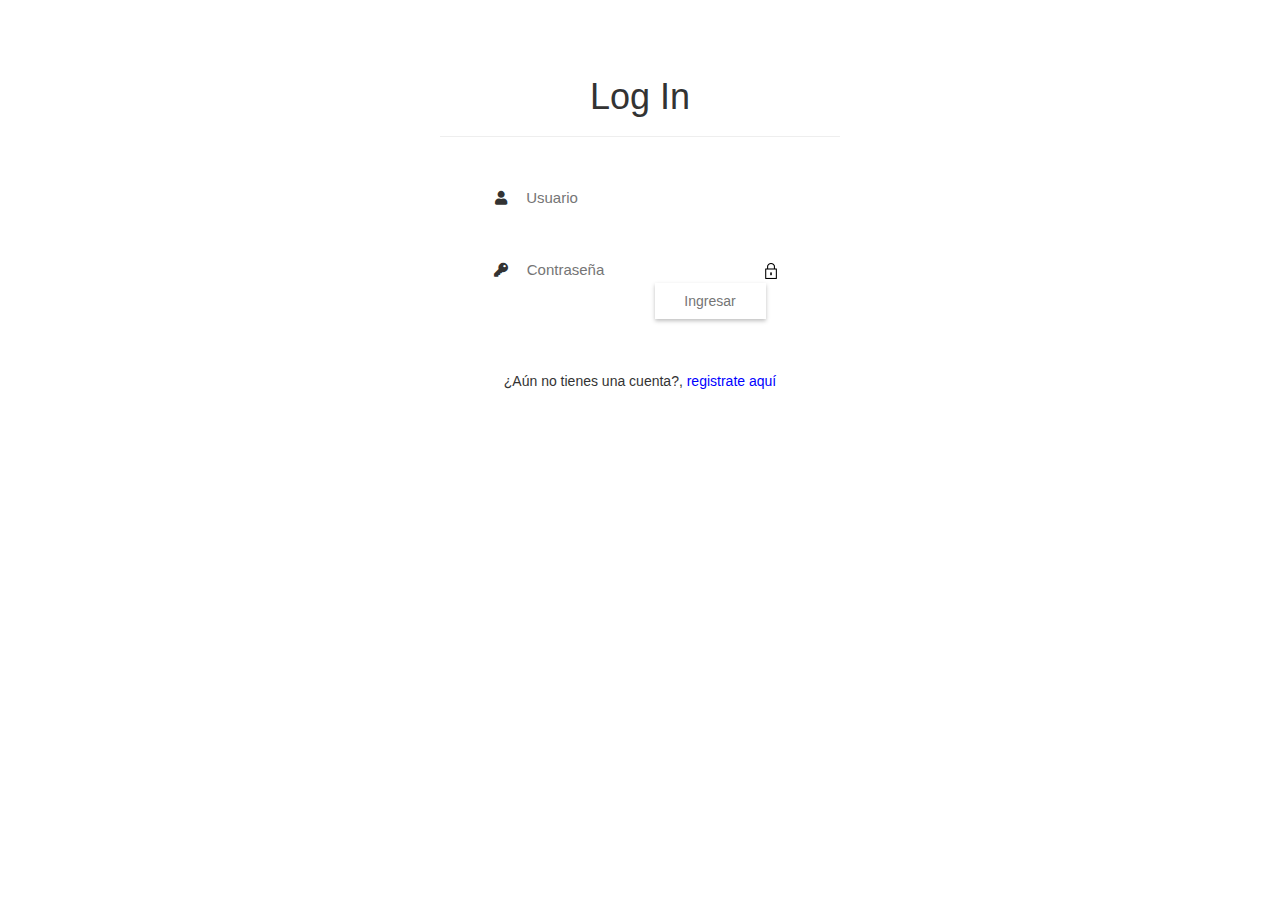
<file: index.html>
<!DOCTYPE html>
<html lang="en">

<head>
    <meta charset="UTF-8">
    <meta http-equiv="X-UA-Compatible" content="IE=edge">
    <meta name="viewport" content="width=device-width, initial-scale=1.0">
    <link rel="stylesheet" href="css/stylelyr.css">
    <link rel="stylesheet" href="https://use.fontawesome.com/releases/v5.15.3/css/all.css" />
    <title>eMercado - Todo lo que busques está aquí</title>
    <link rel="stylesheet" href="https://maxcdn.bootstrapcdn.com/bootstrap/3.4.1/css/bootstrap.min.css">
    <meta name="google-signin-client_id"
        content="410889946222-4ae3sq7qct6er2v8v0o3klbad6ljk0n4.apps.googleusercontent.com">

</head>

<body>
    <form class="formulario">
        <h1>Log In</h1>
        <hr>
        <div class="contenedor">
            <div class="input-contenedor">
                <!-- User -->
                <div class="input-user">
                    <i class="fas fa-user icon" id="icon1"></i>
                    <input type="text" placeholder="Usuario" id="user" autocomplete="off" required/>
                </div>
                <!-- Contraseña -->
                <div id="input-pass"></div>
                <br><i class="fas fa-key icon" id="icon2"></i>
                <input type="password" placeholder="Contraseña" id="pass" required />
                <img src="img/passwordview.png" alt="" id="boton" onclick="viewPass()">

            </div>

            <div class="g-signin2" data-onsuccess="onSignIn"></div>

            <input type="button" id="btnLogin" class="button" onclick="validar()" value="Ingresar"><br><br><br>

            <p>¿Aún no tienes una cuenta?, <a class="link" href="register.html">registrate aquí</a></p>

        </div>
    </form>

    <script>

        let pass = document.getElementById("pass"); // funcion de mostrar contraseña. 
        function viewPass() {
            if (pass.type == "password") {
                pass.type = "text"
            } else {
                pass.type = "password"
            }
        }

    </script>
    <script src="js/login.js"></script>
    <script src="https://apis.google.com/js/platform.js?onload=onLoad" async defer></script>
    <!-- Api de google para el login -->
</body>

</html>
</file>
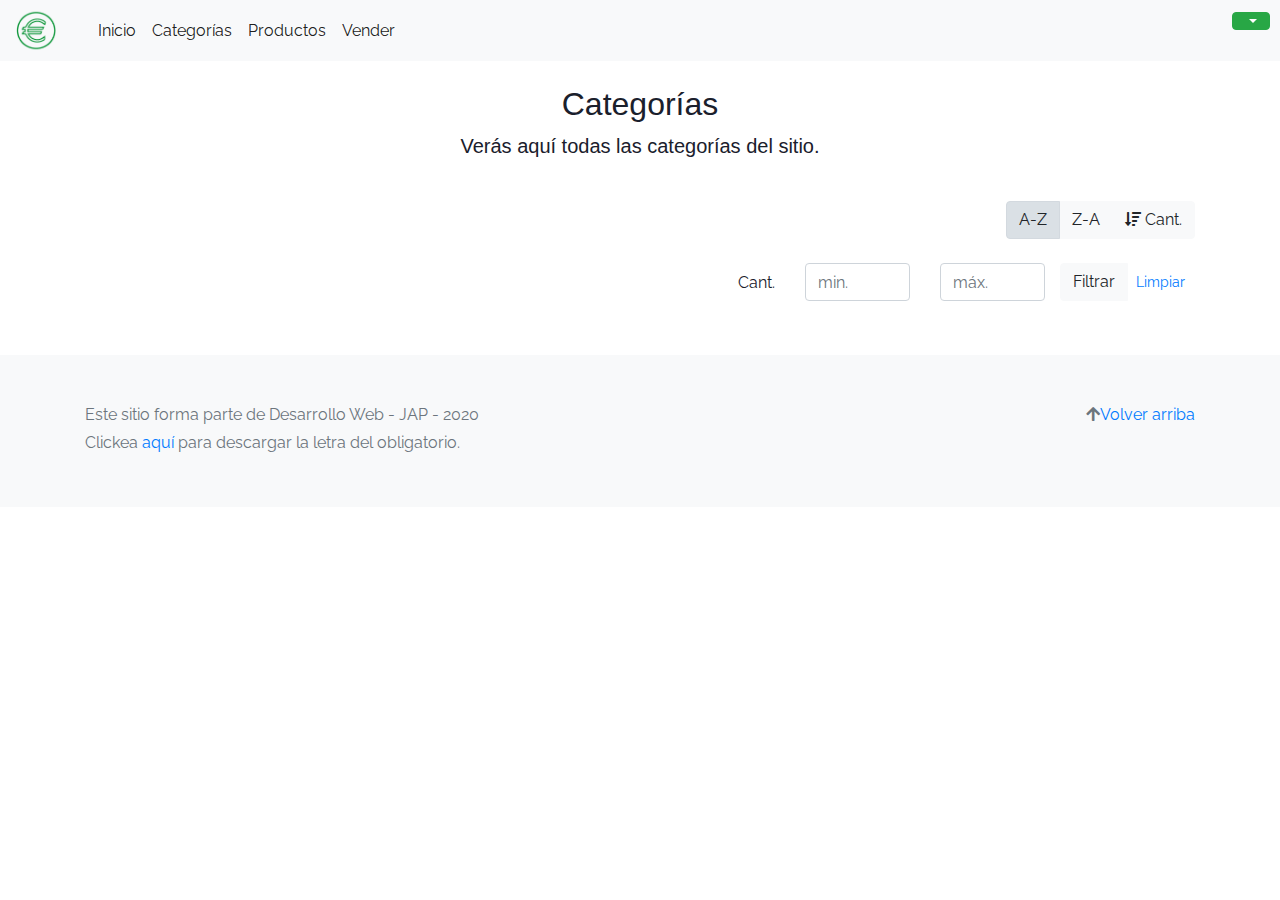
<file: categories.html>
<!DOCTYPE html>
<!-- saved from url=(0049)https://getbootstrap.com/docs/4.3/examples/album/ -->
<html lang="en">

<head>
  <meta http-equiv="Content-Type" content="text/html; charset=UTF-8">
  <meta name="viewport" content="width=device-width, initial-scale=1, shrink-to-fit=no">
  <meta name="description" content="">
  <title>eMercado - Todo lo que busques está aquí</title>

  <!--Otros-->
  <link href="https://fonts.googleapis.com/css?family=Raleway:300,300i,400,400i,700,700i,900,900i" rel="stylesheet">

  <link href="css/font-awesome.min.css" rel="stylesheet">

  <link rel="stylesheet" href="https://use.fontawesome.com/releases/v5.15.3/css/all.css" />

  <!--Boostrap-->
  <link href="css/bootstrap.min.css" rel="stylesheet">

  <!--Hoja de estilo-->
  <link href="css/styles.css" rel="stylesheet">

  <!--Google Key-->
  <meta name="google-signin-client_id"
    content="410889946222-4ae3sq7qct6er2v8v0o3klbad6ljk0n4.apps.googleusercontent.com">
</head>

<body>
  <nav class="navbar navbar-expand-lg navbar-light bg-light">
    <img src="img/logoemercado.png" alt="" class="img-fluid" style="width: 40px;height: 45px;">
    
    <button class="navbar-toggler" style="margin-right: 50%;" type="button" data-toggle="collapse"
      data-target="#navbarNavDropdown" aria-controls="navbarNavDropdown" aria-expanded="false"
      aria-label="Toggle navigation">
      <span class="navbar-toggler-icon"></span>
      
    </button>
    <div class="collapse navbar-collapse" id="navbarNavDropdown">
      <ul
        class="navbar-nav me-auto my-2 my-lg-0 navbar-nav-scroll navbar-nav container justify-content-start text-center"
        style="--bs-scroll-height: 100px;">
        <li class="nav-item">
          <a class="nav-link active" aria-current="page" href="home.html">Inicio</a>
        </li>
        <li class="nav-item">
          <a class="nav-link active" href="categories.html">Categorías</a>
        </li>
        <li class="nav-item">
          <a class="nav-link active" href="products.html">Productos</a>
        </li>
        <li class="nav-item">
          <a class="nav-link active" href="sell.html">Vender</a>
        </li>
      </ul>
    </div>
    <div class="btn-group" style="border-radius: 5px;position: absolute;top: 12px; right: 10px;">
      <button type="button" class="btn btn-success dropdown-toggle centerIcon" data-toggle="dropdown"
        aria-haspopup="true" aria-expanded="false">
        <div id="userImpress"></div>
      </button>

      <!-- MENU DESPLEGABLE DE BOOSTRAP PARA EL USER -->
      <ul class="dropdown-menu dropdown-menu-right">
        <li><a href="my-profile.html" style="color: indigo;"><i class="fas fa-user-alt" style="color: grey;"></i> Perfil</a></li>
        <li>
        </li>
        <li class="nav-item">
         <a class="nav-link active" href="cart.html"><i class="fas fa-shopping-cart" style="font-size: 15px;color: grey;"></i>  Mi carrito</a>
        </li>
        <hr>
        <li><a href="#" onclick="signOut()" style="cursor: pointer;"><i class="fas fa-sign-out-alt" style="color: grey;"></i> Sing Out</a></li>
      </ul>
    </div>
  </nav>
  <!-- Funciones de singout para que no quede la sesion siempre abierta. -->
  <script>
    function signOut() { // no cerrar sesion de google y de user hasta que se apriete singout. 
      var auth2 = gapi.auth2.getAuthInstance();
      let miStorage = window.localStorage;
      miStorage.setItem('nombreUsuario', '');
      auth2.signOut().then(function () {
        window.location.href = "index.html"
      });
    }

    function onLoad() {
      gapi.load('auth2', function () {
        gapi.auth2.init();
      });
    }

  </script>
  <main role="main" class="pb-5">
    <div class="text-center p-4">
      <h2>Categorías</h2>
      <p class="lead">Verás aquí todas las categorías del sitio.</p>
    </div>
    <div class="container">
      <div class="row">
        <div class="col text-right">
          <div class="btn-group btn-group-toggle mb-4" data-toggle="buttons">
            <label class="btn btn-light active" id="sortAsc">
              <input type="radio" name="options" autocomplete="off" checked>A-Z
            </label>
            <label class="btn btn-light" id="sortDesc">
              <input type="radio" name="options" autocomplete="off">Z-A
            </label>
            <label class="btn btn-light" id="sortByCount">
              <input type="radio" name="options" autocomplete="off"><i class="fas fa-sort-amount-down mr-1"></i>Cant.
            </label>
          </div>
        </div>
      </div>
      <div class="row justify-content-end">
        <div class="col-md-6"></div>
        <div class="col-md-6 col-sm-12 mb-1 container">
          <div class="row container p-0 m-0">
            <div class="col">
              <p class="font-weight-normal text-right my-2">Cant.</p>
            </div>
            <div class="col">
              <input class="form-control" type="number" placeholder="min." id="rangeFilterCountMin">
            </div>
            <div class="col">
              <input class="form-control" type="number" placeholder="máx." id="rangeFilterCountMax">
            </div>
            <div class="col-3 p-0">
              <div class="btn-group" role="group">
                <button class="btn btn-light btn-block" id="rangeFilterCount">Filtrar</button> <!-- Filtros -->
                <button class="btn btn-link btn-sm" id="clearRangeFilter">Limpiar</button>
              </div>
            </div>
          </div>
        </div>
      </div>
      <div class="row">
        <div class="list-group" id="cat-list-container">
        </div>
      </div>
    </div>
  </main>
  <footer class="text-muted bg-light">
    <div class="container">
      <p class="float-right">
        <i class="fas fa-arrow-up"></i><a href="#">Volver arriba</a>
      </p>
      <p>Este sitio forma parte de Desarrollo Web - JAP - 2020</p>
      <p>Clickea <a target="_blank" href="Letra.pdf">aquí</a> para descargar la letra del obligatorio.</p>
    </div>
  </footer>
  <div id="spinner-wrapper">
    <div class="lds-ring">
      <div></div>
      <div></div>
      <div></div>
      <div></div>
    </div>
  </div>

  <!--JS relacionados-->
  <script src="js/jquery-3.4.1.min.js"></script>
  <script src="js/bootstrap.bundle.min.js"></script>
  <script src="js/init.js"></script>
  <script src="js/name.js"></script>
  <script src="js/categories.js"></script>

  <!--Api de Google-->
  <script src="https://apis.google.com/js/platform.js?onload=onLoad" async defer></script>
</body>

</html>
</file>
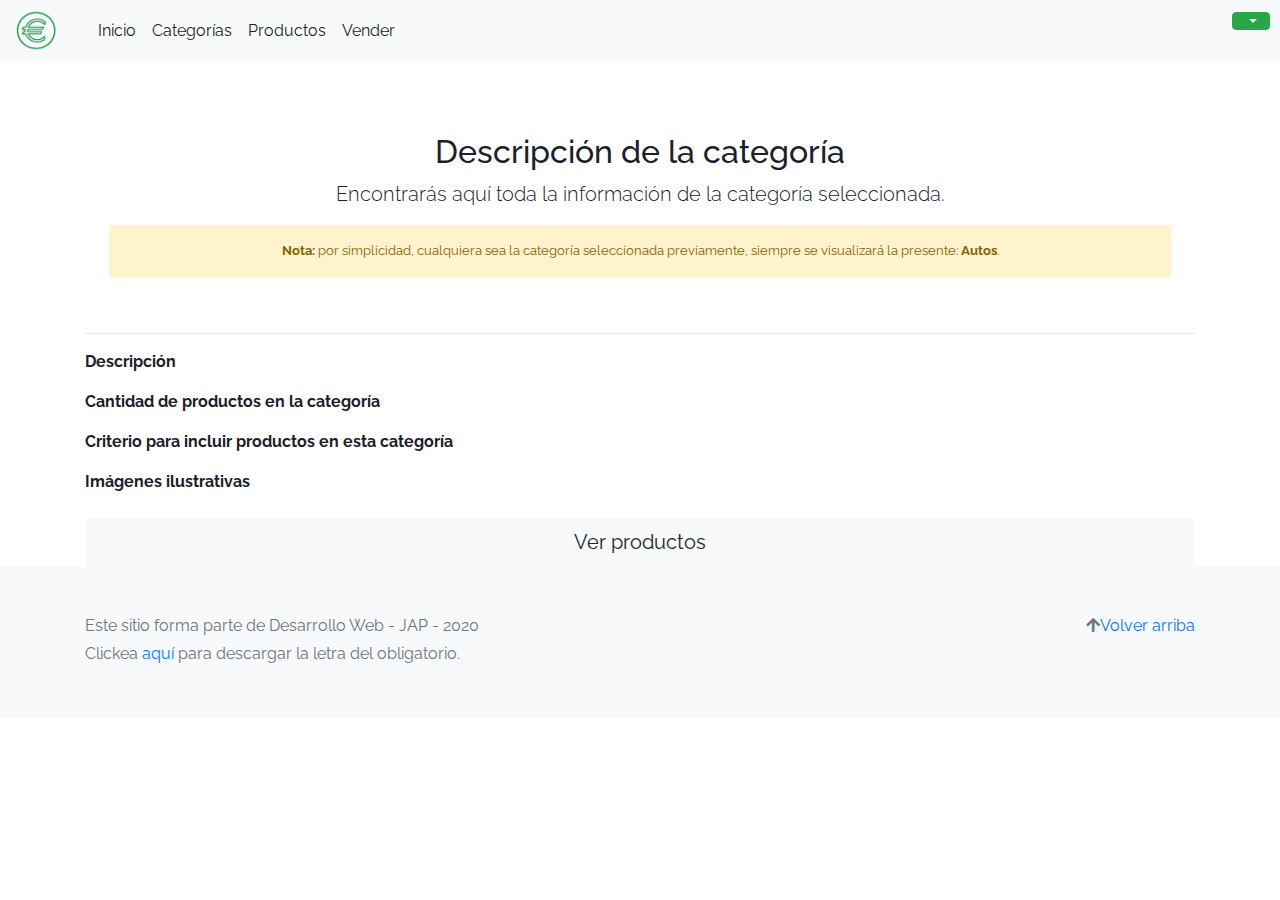
<file: category-info.html>
<!DOCTYPE html>
<!-- saved from url=(0049)https://getbootstrap.com/docs/4.3/examples/album/ -->
<html lang="en">

<head>
  <meta http-equiv="Content-Type" content="text/html; charset=UTF-8">
  <meta name="viewport" content="width=device-width, initial-scale=1, shrink-to-fit=no">
  <meta name="description" content="">
  <title>eMercado - Todo lo que busques está aquí</title>

  <!--Boostrap-->
  <link href="css/bootstrap.min.css" rel="stylesheet">

  <link href="https://fonts.googleapis.com/css?family=Raleway:300,300i,400,400i,700,700i,900,900i" rel="stylesheet">

  <!-- Bootstrap core CSS -->
  <link rel="stylesheet" href="https://use.fontawesome.com/releases/v5.15.3/css/all.css" />

  <link href="css/styles.css" rel="stylesheet">

  <meta name="google-signin-client_id"
    content="410889946222-4ae3sq7qct6er2v8v0o3klbad6ljk0n4.apps.googleusercontent.com">
  <!-- Funciones de singout para que no quede la sesion siempre abierta. -->
  <script>
    function signOut() { // no cerrar sesion de google y de user hasta que se apriete singout. 
      var auth2 = gapi.auth2.getAuthInstance();
      let miStorage = window.localStorage;
      miStorage.setItem('nombreUsuario', '');
      auth2.signOut().then(function () {
        window.location.href = "index.html"
      });
    }

    function onLoad() {
      gapi.load('auth2', function () {
        gapi.auth2.init();
      });
    }

  </script>
</head>

<body>
  <nav class="navbar navbar-expand-lg navbar-light bg-light">
    <img src="img/logoemercado.png" alt="" class="img-fluid" style="width: 40px;height: 45px;">

    <button class="navbar-toggler" style="margin-right: 50%;" type="button" data-toggle="collapse"
      data-target="#navbarNavDropdown" aria-controls="navbarNavDropdown" aria-expanded="false"
      aria-label="Toggle navigation">
      <span class="navbar-toggler-icon"></span>

    </button>
    <div class="collapse navbar-collapse" id="navbarNavDropdown">
      <ul
        class="navbar-nav me-auto my-2 my-lg-0 navbar-nav-scroll navbar-nav container justify-content-start text-center"
        style="--bs-scroll-height: 100px;">
        <li class="nav-item">
          <a class="nav-link active" aria-current="page" href="home.html">Inicio</a>
        </li>
        <li class="nav-item">
          <a class="nav-link active" href="categories.html">Categorías</a>
        </li>
        <li class="nav-item">
          <a class="nav-link active" href="products.html">Productos</a>
        </li>
        <li class="nav-item">
          <a class="nav-link active" href="sell.html">Vender</a>
        </li>
      </ul>
    </div>
    <div class="btn-group" style="border-radius: 5px;position: absolute;top: 12px; right: 10px;">
      <button type="button" class="btn btn-success dropdown-toggle centerIcon" data-toggle="dropdown" aria-haspopup="true"
        aria-expanded="false">
        <div id="userImpress"></div>
      </button>

      <!-- MENU DESPLEGABLE DE BOOSTRAP PARA EL USER -->
      <ul class="dropdown-menu dropdown-menu-right">
        <li><a href="my-profile.html" style="color: indigo;"><i class="fas fa-user-alt" style="color: grey;"></i>
            Perfil</a></li>
        <li>
        </li>
        <li class="nav-item">
          <a class="nav-link active" href="cart.html"><i class="fas fa-shopping-cart"
              style="font-size: 15px;color: grey;"></i> Mi carrito</a>
        </li>
        <hr>
        <li><a href="#" onclick="signOut()" style="cursor: pointer;"><i class="fas fa-sign-out-alt"
              style="color: grey;"></i> Sing Out</a></li>
      </ul>
    </div>
  </nav>

  <main role="main">
    <div class="container mt-5">
      <div class="text-center p-4">
        <h2>Descripción de la categoría</h2>
        <p class="lead">Encontrarás aquí toda la información de la categoría seleccionada.</p>
        <p class="small alert-warning py-3"><strong>Nota: </strong>por simplicidad, cualquiera sea la categoría
          seleccionada previamente, siempre se visualizará la presente: <strong>Autos</strong>.</p>
      </div>
      <h3 id="categoryName"></h3>
      <hr class="my-3">
      <dl>
        <dt>Descripción</dt>
        <dd>
          <p id="categoryDescription"></p>
        </dd>

        <dt>Cantidad de productos en la categoría</dt>
        <dd>
          <p id="productCount"></p>
        </dd>

        <dt>Criterio para incluir productos en esta categoría</dt>
        <dd>
          <p id="productCriteria"></p>
        </dd>

        <dt>Imágenes ilustrativas</dt>
        <dd>
          <div class="row text-center text-lg-left pt-2" id="productImagesGallery">
          </div>
        </dd>
      </dl>
      <a type="button" class="btn btn-light btn-lg btn-block" href="products.html">Ver productos</a>
    </div>
  </main>
  <footer class="text-muted bg-light">
    <div class="container">
      <p class="float-right">
        <i class="fas fa-arrow-up"></i><a href="#"><a href="#">Volver arriba</a>
      </p>
      <p>Este sitio forma parte de Desarrollo Web - JAP - 2020</p>
      <p>Clickea <a target="_blank" href="Letra.pdf">aquí</a> para descargar la letra del obligatorio.</p>
    </div>
  </footer>
  <div id="spinner-wrapper">
    <div class="lds-ring">
      <div></div>
      <div></div>
      <div></div>
      <div></div>
    </div>
  </div>

  <!--JS relacionados-->
  <script src="js/jquery-3.4.1.min.js"></script>
  <script src="js/bootstrap.bundle.min.js"></script>
  <script src="js/init.js"></script>
  <script src="js/name.js"></script>
  <script src="js/category-info.js"></script>

  <!--Api de Google-->
  <script src="https://apis.google.com/js/platform.js?onload=onLoad" async defer></script>
</body>

</html>
</file>
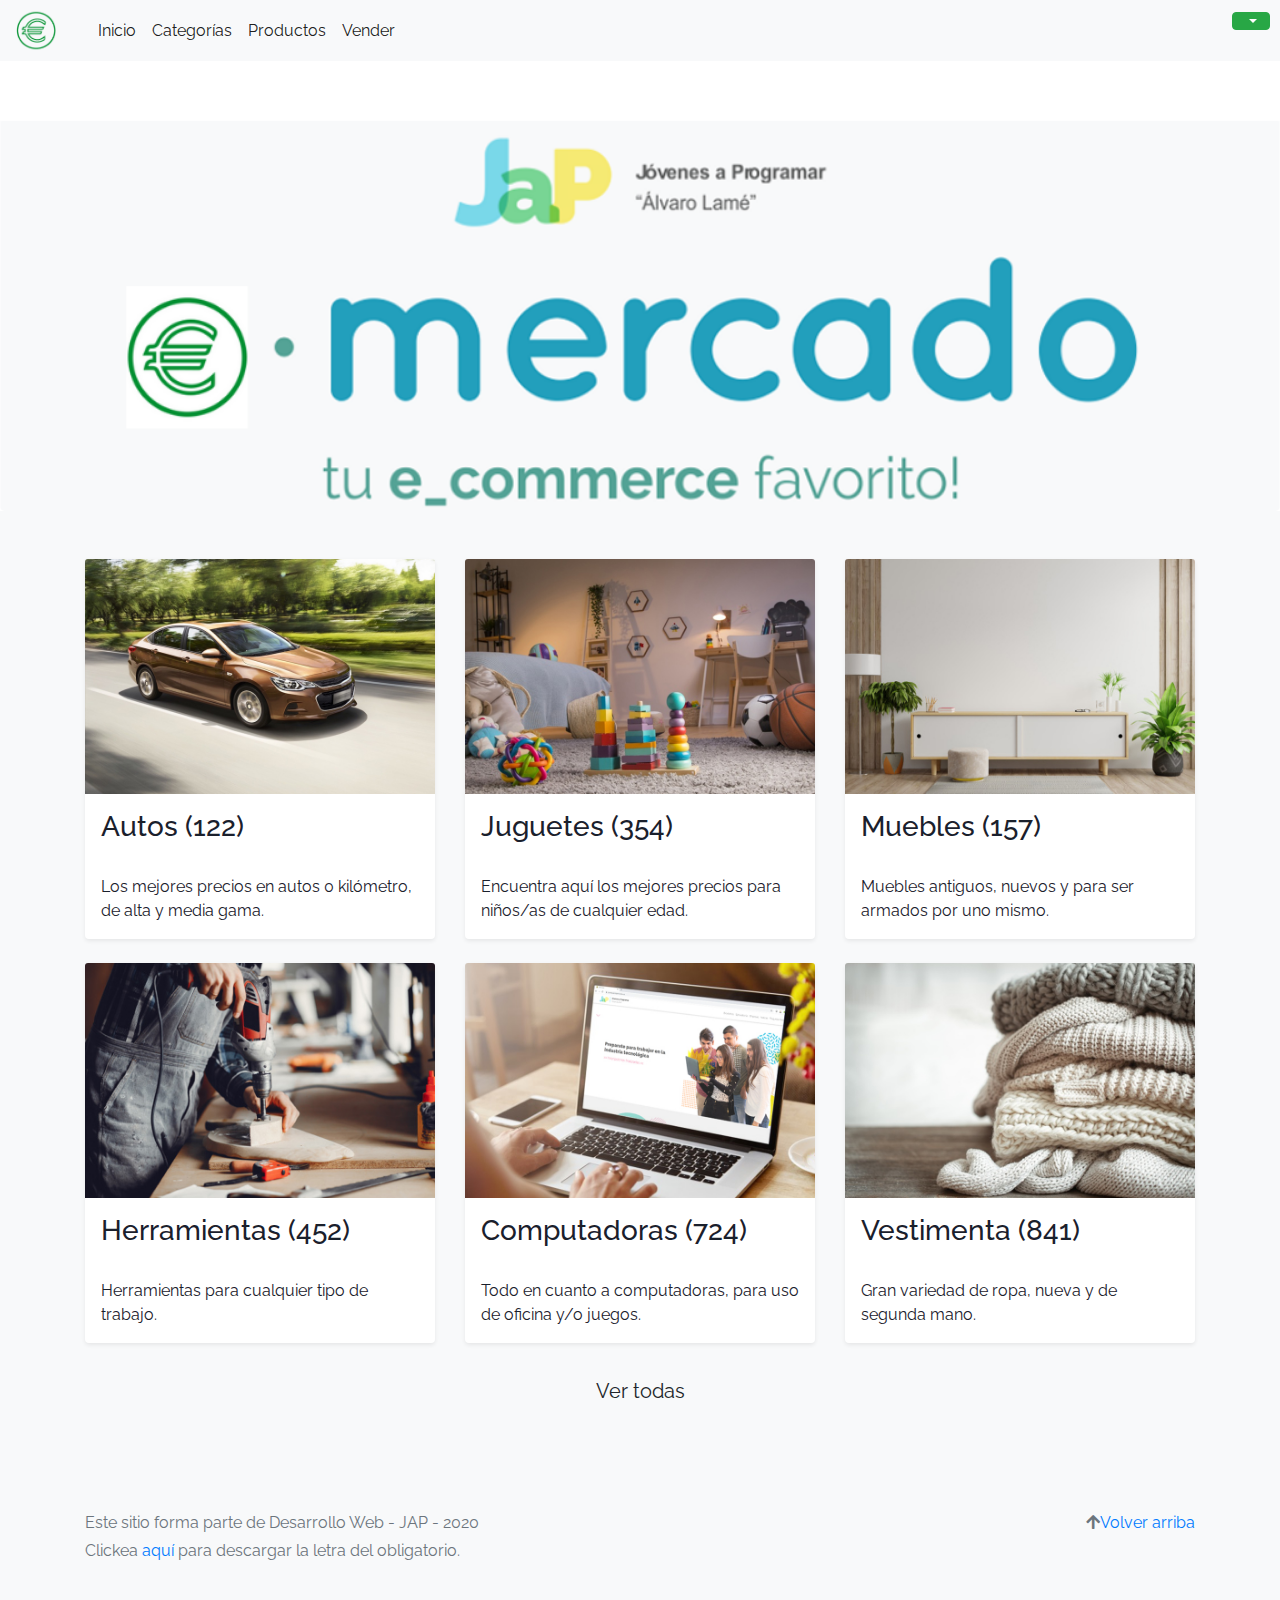
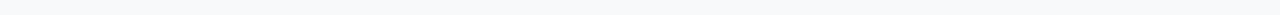
<file: home.html>
<!DOCTYPE html>
<!-- saved from url=(0049)https://getbootstrap.com/docs/4.3/examples/album/ -->
<html lang="en">

<head>
  <meta http-equiv="Content-Type" content="text/html; charset=UTF-8">

  <meta name="viewport" content="width=device-width, initial-scale=1, shrink-to-fit=no">

  <meta name="description" content="">

  <title>eMercado - Todo lo que busques está aquí</title>

  <link href="css/bootstrap.min.css" rel="stylesheet">

  <link rel="stylesheet" href="https://use.fontawesome.com/releases/v5.15.3/css/all.css" />

  <link href="https://fonts.googleapis.com/css?family=Raleway:300,300i,400,400i,700,700i,900,900i" rel="stylesheet">

  <link href="css/styles.css" rel="stylesheet">

  <!-- ID DE GOOGLE PARA CONECTAR EL LOGIN-->

  <meta name="google-signin-client_id"
    content="410889946222-4ae3sq7qct6er2v8v0o3klbad6ljk0n4.apps.googleusercontent.com">

  <!-- Funciones de singout para que no quede la sesion siempre abierta. -->
  <script>
    function signOut() { // no cerrar sesion de google y de user hasta que se apriete singout. 
      var auth2 = gapi.auth2.getAuthInstance();
      let miStorage = window.localStorage;
      miStorage.setItem('nombreUsuario', '');
      auth2.signOut().then(function () {
        window.location.href = "index.html"
      });
    }

    function onLoad() {
      gapi.load('auth2', function () {
        gapi.auth2.init();
      });
    }

  </script>
</head>

<body>
  <nav class="navbar navbar-expand-lg navbar-light bg-light">
    <img src="img/logoemercado.png" alt="" class="img-fluid" style="width: 40px;height: 45px;">

    <button class="navbar-toggler" style="margin-right: 50%;" type="button" data-toggle="collapse"
      data-target="#navbarNavDropdown" aria-controls="navbarNavDropdown" aria-expanded="false"
      aria-label="Toggle navigation">
      <span class="navbar-toggler-icon"></span>

    </button>
    <div class="collapse navbar-collapse" id="navbarNavDropdown">
      <ul
        class="navbar-nav me-auto my-2 my-lg-0 navbar-nav-scroll navbar-nav container justify-content-start text-center"
        style="--bs-scroll-height: 100px;">
        <li class="nav-item">
          <a class="nav-link active" aria-current="page" href="home.html">Inicio</a>
        </li>
        <li class="nav-item">
          <a class="nav-link active" href="categories.html">Categorías</a>
        </li>
        <li class="nav-item">
          <a class="nav-link active" href="products.html">Productos</a>
        </li>
        <li class="nav-item">
          <a class="nav-link active" href="sell.html">Vender</a>
        </li>
      </ul>
    </div>
    <div class="btn-group" style="border-radius: 5px;position: absolute;top: 12px; right: 10px;">
      <button type="button" class="btn btn-success dropdown-toggle centerIcon" data-toggle="dropdown" aria-haspopup="true"
        aria-expanded="false">
        <div id="userImpress"></div>
      </button>

      <!-- MENU DESPLEGABLE DE BOOSTRAP PARA EL USER -->
      <ul class="dropdown-menu dropdown-menu-right">
        <li><a href="my-profile.html" style="color: indigo;"><i class="fas fa-user-alt" style="color: grey;"></i>
            Perfil</a></li>
        <li>
        </li>
        <li class="nav-item">
          <a class="nav-link active" href="cart.html"><i class="fas fa-shopping-cart"
              style="font-size: 15px;color: grey;"></i> Mi carrito</a>
        </li>
        <hr>
        <li><a href="#" onclick="signOut()" style="cursor: pointer;"><i class="fas fa-sign-out-alt"
              style="color: grey;"></i> Sing Out</a></li>
      </ul>
    </div>
  </nav>

  <main role="main">
    <section class="jumbotron text-center">
      <div class="m-5">
        <h1></h1>
      </div>
    </section>

    <div class="album py-5 bg-light">
      <div class="container">
        <div class="row">
          <div class="col-md-4">
            <a href="categories.html" class="card mb-4 shadow-sm custom-card">
              <img class="bd-placeholder-img card-img-top" src="img/cat1.jpg">
              <h3 class="m-3">Autos (122)</h3>
              <div class="card-body">
                <p class="card-text">Los mejores precios en autos 0 kilómetro, de alta y media gama.</p>
              </div>
            </a>
          </div>
          <div class="col-md-4">
            <a href="categories.html" class="card mb-4 shadow-sm custom-card">
              <img class="bd-placeholder-img card-img-top" src="img/cat2.jpg">
              <h3 class="m-3">Juguetes (354)</h3>
              <div class="card-body">
                <p class="card-text">Encuentra aquí los mejores precios para niños/as de cualquier edad.</p>
              </div>
            </a>
          </div>
          <div class="col-md-4">
            <a href="categories.html" class="card mb-4 shadow-sm custom-card">
              <img class="bd-placeholder-img card-img-top" src="img/cat3.jpg">
              <h3 class="m-3">Muebles (157)</h3>
              <div class="card-body">
                <p class="card-text">Muebles antiguos, nuevos y para ser armados por uno mismo.</p>
              </div>
            </a>
          </div>
          <div class="col-md-4">
            <a href="categories.html" class="card mb-4 shadow-sm custom-card">
              <img class="bd-placeholder-img card-img-top" src="img/cat4.jpg">
              <h3 class="m-3">Herramientas (452)</h3>
              <div class="card-body">
                <p class="card-text">Herramientas para cualquier tipo de trabajo.</p>
              </div>
            </a>
          </div>
          <div class="col-md-4">
            <a href="categories.html" class="card mb-4 shadow-sm custom-card">
              <img class="bd-placeholder-img card-img-top" src="img/cat5.jpg">
              <h3 class="m-3">Computadoras (724)</h3>
              <div class="card-body">
                <p class="card-text">Todo en cuanto a computadoras, para uso de oficina y/o juegos.</p>
              </div>
            </a>
          </div>
          <div class="col-md-4">
            <a href="categories.html" class="card mb-4 shadow-sm custom-card">
              <img class="bd-placeholder-img card-img-top" src="img/cat6.jpg">
              <h3 class="m-3">Vestimenta (841)</h3>
              <div class="card-body">
                <p class="card-text">Gran variedad de ropa, nueva y de segunda mano.</p>
              </div>
            </a>
          </div>
        </div>
        <div class="row">
          <a type="button" class="btn btn-light btn-lg btn-block" href="categories.html">Ver todas</a>
        </div>
      </div>
    </div>
  </main>
  <footer class="text-muted bg-light">
    <div class="container">
      <p class="float-right">
        <i class="fas fa-arrow-up"></i><a href="#"><a href="#">Volver arriba</a>
      </p>
      <p>Este sitio forma parte de Desarrollo Web - JAP - 2020</p>
      <p>Clickea <a target="_blank" href="Letra.pdf">aquí</a> para descargar la letra del obligatorio.</p>
    </div>
  </footer>

  <!--Otros JS relacionados-->
  <script src="js/jquery-3.4.1.min.js"></script>
  <script src="js/bootstrap.bundle.min.js"></script>
  <script src="js/name.js"></script>
  <script src="js/init.js"></script>

  <!-- Api de google para el login -->
  <script src="https://apis.google.com/js/platform.js?onload=onLoad" async defer></script>

</body>

</html>
</file>
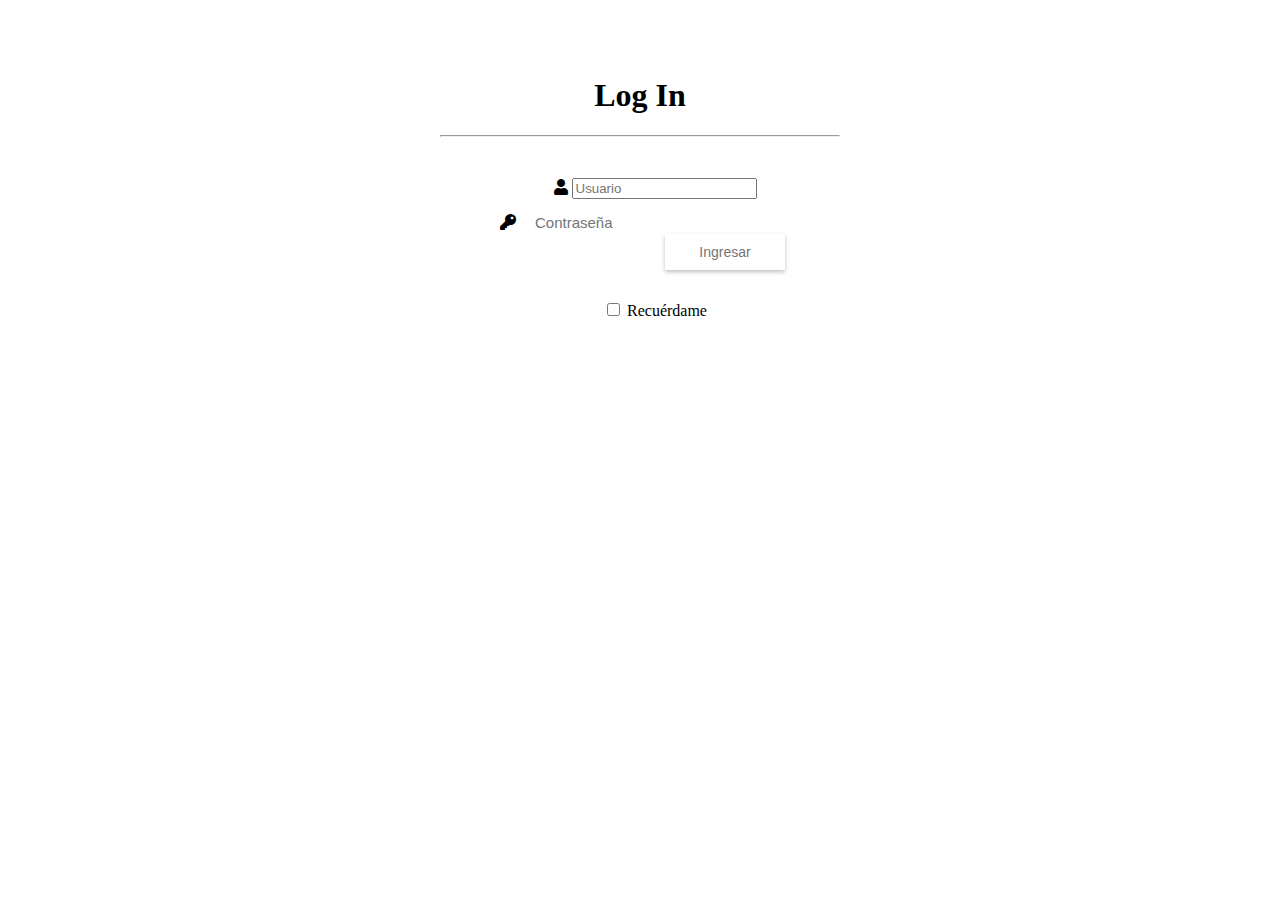
<file: login.html>
<!DOCTYPE html>
<html lang="en">
<head>
    <meta charset="UTF-8">
    <meta http-equiv="X-UA-Compatible" content="IE=edge">
    <meta name="viewport" content="width=device-width, initial-scale=1.0">
    <link rel="stylesheet" href="css/stylelyr.css">
    <link rel="stylesheet" href="https://use.fontawesome.com/releases/v5.15.3/css/all.css" />
    <title>Login</title>
<body>
    <form class="formulario" action="index.html">
        <h1>Log In</h1>
            <hr>
        <div class="contenedor"><br>
        <div class="input-contenedor">  
            <i class="fa fa-user icon" aria-hidden="true"></i> 
            <input type="email" placeholder="Usuario" required>
        </div>

        <div class="input-contenedor">  
            <i class="fas fa-key icon"></i> 
            <input type="password" placeholder="Contraseña" required/>
        </div>

        <input type="submit" value="Ingresar" id="ingresar-bottom" class="button"> <!-- darle al boton la funcion de ir al index--> <br><br>
        
        <input type="checkbox" id="check-bottom" name="Boton-Check">
        <label for="check-bottom"> Recuérdame</label><br>
        </div>
    </form>
</body>
</html>
</file>
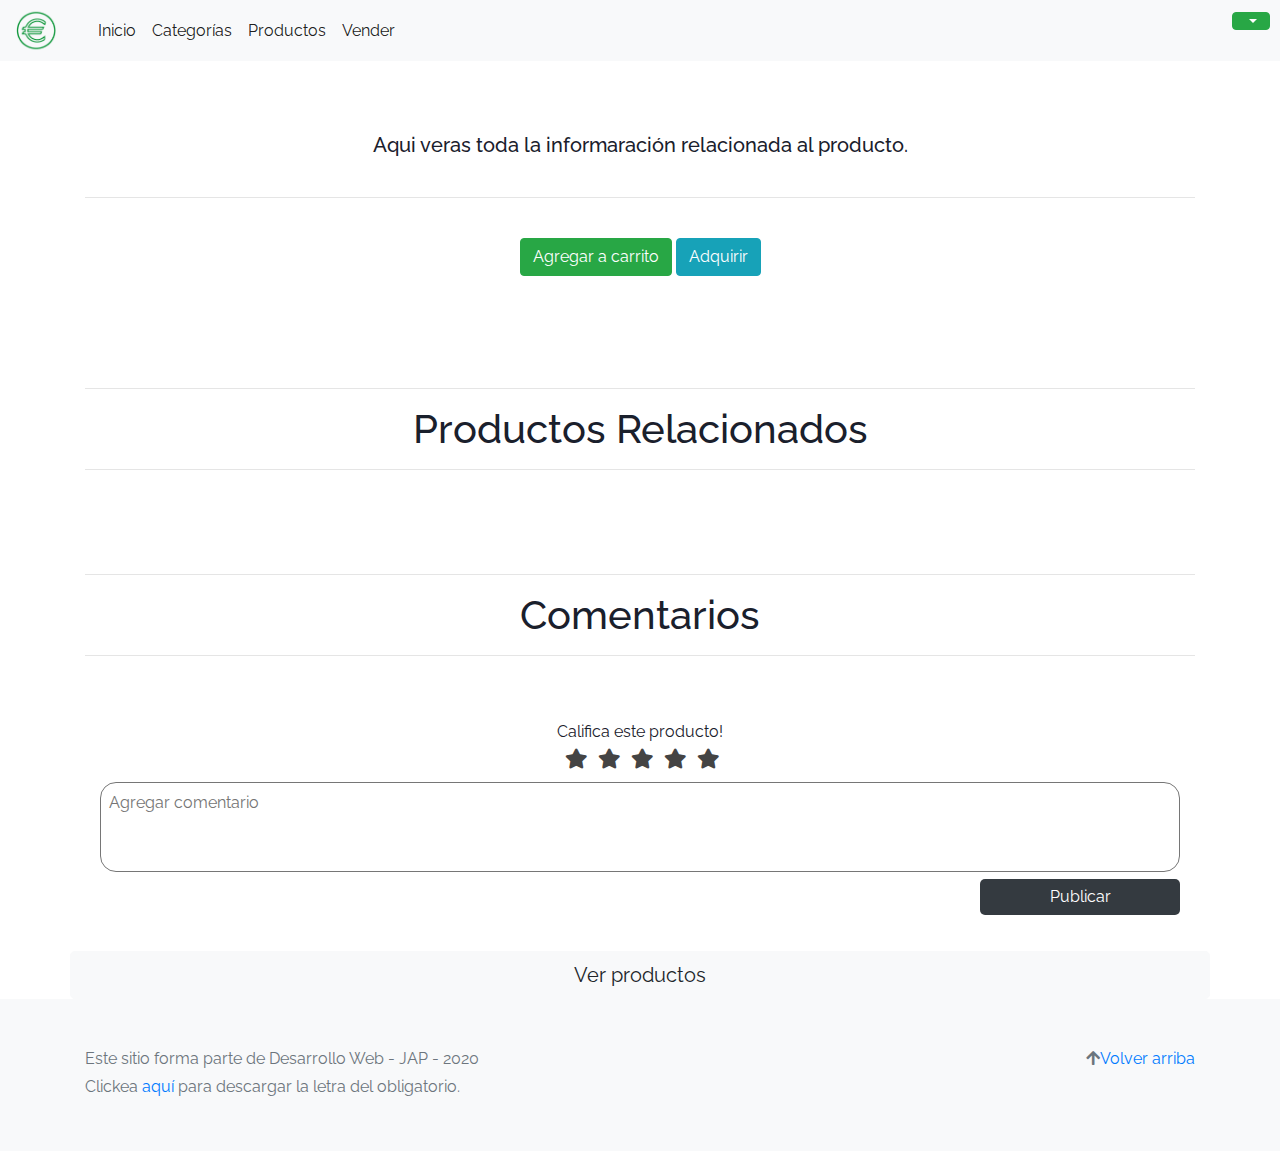
<file: product-info.html>
<!DOCTYPE html>
<!-- saved from url=(0049)https://getbootstrap.com/docs/4.3/examples/album/ -->
<html lang="en">

<head>
  <meta http-equiv="Content-Type" content="text/html; charset=UTF-8">
  <meta name="viewport" content="width=device-width, initial-scale=1, shrink-to-fit=no">
  <meta name="description" content="">
  <title>eMercado - Todo lo que busques está aquí</title>

  <!--Boostrap-->
  <link href="css/bootstrap.min.css" rel="stylesheet">

  <link rel="stylesheet" href="https://stackpath.bootstrapcdn.com/bootstrap/4.3.1/css/bootstrap.min.css"
    integrity="sha384-ggOyR0iXCbMQv3Xipma34MD+dH/1fQ784/j6cY/iJTQUOhcWr7x9JvoRxT2MZw1T" crossorigin="anonymous">

  <link href="https://fonts.googleapis.com/css?family=Raleway:300,300i,400,400i,700,700i,900,900i" rel="stylesheet">

  <link href="css/font-awesome.min.css" rel="stylesheet">

  <link rel="stylesheet" href="https://use.fontawesome.com/releases/v5.15.3/css/all.css" />

  <link href="css/styles.css" rel="stylesheet">

  <meta name="google-signin-client_id"
    content="410889946222-4ae3sq7qct6er2v8v0o3klbad6ljk0n4.apps.googleusercontent.com">

  <!-- Funciones de singout para que no quede la sesion siempre abierta. -->
  <script>
    function signOut() { // no cerrar sesion de google y de user hasta que se apriete singout. 
      var auth2 = gapi.auth2.getAuthInstance();
      let miStorage = window.localStorage;
      miStorage.setItem('nombreUsuario', '');
      auth2.signOut().then(function () {
        window.location.href = "index.html"
      });
    }

    function onLoad() {
      gapi.load('auth2', function () {
        gapi.auth2.init();
      });
    }

  </script>
</head>

<body>
  <!-- Navbar menu -->
  <nav class="navbar navbar-expand-lg navbar-light bg-light">
    <img src="img/logoemercado.png" alt="" class="img-fluid" style="width: 40px;height: 45px;">

    <button class="navbar-toggler" style="margin-right: 50%;" type="button" data-toggle="collapse"
      data-target="#navbarNavDropdown" aria-controls="navbarNavDropdown" aria-expanded="false"
      aria-label="Toggle navigation">
      <span class="navbar-toggler-icon"></span>
    </button>

    <div class="collapse navbar-collapse" id="navbarNavDropdown">
      <ul
        class="navbar-nav me-auto my-2 my-lg-0 navbar-nav-scroll navbar-nav container justify-content-start text-center"
        style="--bs-scroll-height: 100px;">
        <li class="nav-item">
          <a class="nav-link active" aria-current="page" href="home.html">Inicio</a>
        </li>
        <li class="nav-item">
          <a class="nav-link active" href="categories.html">Categorías</a>
        </li>
        <li class="nav-item">
          <a class="nav-link active" href="products.html">Productos</a>
        </li>
        <li class="nav-item">
          <a class="nav-link active" href="sell.html">Vender</a>
        </li>
      </ul>
    </div>
    <!-- Boton de User -->
    <div class="btn-group" style="border-radius: 5px;position: absolute;top: 12px; right: 10px;">
      <button type="button" class="btn btn-success dropdown-toggle centerIcon" data-toggle="dropdown" aria-haspopup="true"
        aria-expanded="false">
        <div id="userImpress"></div>
      </button>

      <!-- MENU DESPLEGABLE DE BOOSTRAP PARA EL USER -->
      <ul class="dropdown-menu dropdown-menu-right">
        <li><a href="my-profile.html" style="color: indigo;"><i class="fas fa-user-alt" style="color: grey;"></i>
            Perfil</a></li>
        <li>
        </li>
        <li class="nav-item">
          <a class="nav-link active" href="cart.html"><i class="fas fa-shopping-cart"
              style="font-size: 15px;color: grey;"></i>Mi carrito</a>
        </li>
        <hr>
        <li><a href="#" onclick="signOut()" style="cursor: pointer;"><i class="fas fa-sign-out-alt"
              style="color: grey;"></i>Sign Off</a></li>
      </ul>
    </div>
  </nav>

  <!--  Principal  -->
  <main role="main">
    <div class="container mt-5">
      <h3 id="productName" class="text-center"></h3>
      <h5 class="text-center p-4">Aqui veras toda la informaración relacionada al producto.</h5>
      <div class="text-center">
        <hr class="my-3">

        <!-- Carrousel and info -->
        <div id="carouselExampleIndicators" class="carousel d-block" data-ride="carousel"></div>
        <div id="productInfo"></div><br>

        <button type="button" class="btn btn-success"><span>Agregar a carrito</span></button>
        <button type="button" class="btn btn-info"><span>Adquirir</span></button>

      </div>
      <br><br><br><br><hr>

      <!-- Productos relacionados -->
      <h1 style="text-align: center;">Productos Relacionados</h1><hr>
      <div  class="container-fluid d-flex justify-content-center">
        <div class="row mt-5" id="relatedProd"></div>
      </div><br>
      <hr>

      <!-- Agregar comentario -->

      <h1 class="text-center">Comentarios</h1>
      <hr><br><br>

      <!-- Stars HTML -->

      <div class="container" id="starView">

        <!-- Formulario para agregar comentario. -->

        <form id="formulario">
          <div class="container containerstar text-around-center text-center">
            <div class="star-widget">
              <span>Califica este producto!</span>
              <input type="radio" name="rate" value="5" id="rate-5">
              <label for="rate-5" class="fas fa-star"></label>

              <input type="radio" name="rate" value="4" id="rate-4">
              <label for="rate-4" class="fas fa-star"></label>

              <input type="radio" name="rate" value="3" id="rate-3">
              <label for="rate-3" class="fas fa-star"></label>

              <input type="radio" name="rate" value="2" id="rate-2">
              <label for="rate-2" class="fas fa-star"></label>

              <input type="radio" name="rate" value="1" id="rate-1">
              <label for="rate-1" class="fas fa-star"></label>
            </div>
          </div>

          <textarea name="" id="menssage" cols="80" rows="3" placeholder="Agregar comentario"></textarea>
          <button type="button" id="enviar" class="btn btn-dark containerstar" style="float:right;" value="Enviar"
            onclick="saveMessage()">Publicar</button><br>
          <div id="showComments" style="padding-top: 40px;"></div>
        </form>


      </div>
    </div>

    <!-- Información comentario -->
    <div class="container text-left text-lg-left pt-2">
      <div class="container">
        <div id="comentarios"></div>
      </div>
    </div>

    <br>
    <a type="button" class="container btn btn-light btn-lg btn-block" href="products.html">Ver productos</a>
    </div>
  </main>
  <footer class="text-muted bg-light">
    <div class="container">
      <p class="float-right">
        <i class="fas fa-arrow-up"></i><a href="#"><a href="#">Volver arriba</a>
      </p>
      <p>Este sitio forma parte de Desarrollo Web - JAP - 2020</p>
      <p>Clickea <a target="_blank" href="Letra.pdf">aquí</a> para descargar la letra del obligatorio.</p>
    </div>
  </footer>
  <div id="spinner-wrapper">
    <div class="lds-ring">
      <div></div>
      <div></div>
      <div></div>
      <div></div>
    </div>
  </div>
  <!--  Scripts   -->

  <!--JS relacioandos-->
  <script src="js/jquery-3.4.1.min.js"></script>
  <script src="js/bootstrap.bundle.min.js"></script>
  <script src="js/init.js"></script>
  <script src="js/name.js"></script>
  <script src="js/product-info.js"></script>

  <!--Api de Google-->
  <script src="https://apis.google.com/js/platform.js?onload=onLoad" async defer></script>
</body>

</html>
</file>
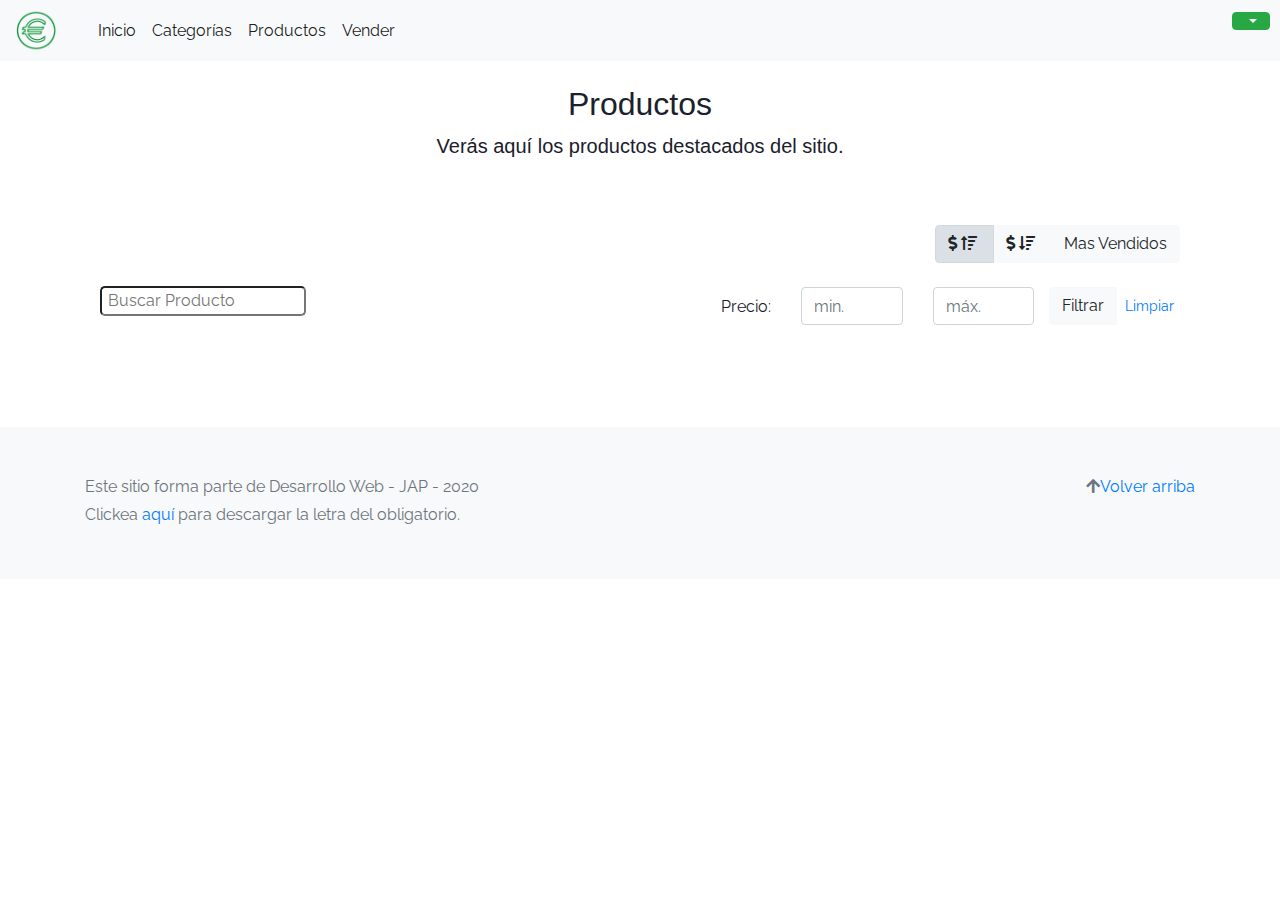
<file: products.html>
<!DOCTYPE html>
<!-- saved from url=(0049)https://getbootstrap.com/docs/4.3/examples/album/ -->
<html lang="en">

<head>
  <meta http-equiv="Content-Type" content="text/html; charset=UTF-8">

  <meta name="viewport" content="width=device-width, initial-scale=1, shrink-to-fit=no">

  <meta name="description" content="">

  <title>eMercado - Todo lo que busques está aquí</title>

  <link rel="stylesheet" href="https://use.fontawesome.com/releases/v5.15.3/css/all.css" />

  <!--Boostrap-->
  <link href="css/bootstrap.min.css" rel="stylesheet">

  <link href="https://fonts.googleapis.com/css?family=Raleway:300,300i,400,400i,700,700i,900,900i" rel="stylesheet">

  <link href="css/styles.css" rel="stylesheet">

  <meta name="google-signin-client_id"
    content="410889946222-4ae3sq7qct6er2v8v0o3klbad6ljk0n4.apps.googleusercontent.com">

</head>

<body>
  <nav class="navbar navbar-expand-md navbar-light bg-light">
    <img src="img/logoemercado.png" alt="" class="img-fluid" style="width: 40px;height: 45px;">

    <button class="navbar-toggler" style="margin-right: 50%;" type="button" data-toggle="collapse"
      data-target="#navbarNavDropdown" aria-controls="navbarNavDropdown" aria-expanded="false"
      aria-label="Toggle navigation">
      <span class="navbar-toggler-icon"></span>

    </button>
    <div class="collapse navbar-collapse" id="navbarNavDropdown">
      <ul class="navbar-nav me-auto my-2 my-lg-0 navbar-nav-scroll container justify-content-start text-center"
        style="--bs-scroll-height: 100px;">
        <li class="nav-item">
          <a class="nav-link active" aria-current="page" href="home.html">Inicio</a>
        </li>
        <li class="nav-item">
          <a class="nav-link active" href="categories.html">Categorías</a>
        </li>
        <li class="nav-item">
          <a class="nav-link active" href="products.html">Productos</a>
        </li>
        <li class="nav-item">
          <a class="nav-link active" href="sell.html">Vender</a>
        </li>
      </ul>
    </div>

    <!-- MENU DESPLEGABLE DE BOOSTRAP PARA EL USER -->
    <div class="btn-group" style="border-radius: 5px;position: absolute;top: 12px; right: 10px;">
      <button type="button" class="btn btn-success dropdown-toggle centerIcon" data-toggle="dropdown"
        aria-haspopup="true" aria-expanded="false">
        <div id="userImpress"></div>
      </button>

      <ul class="dropdown-menu dropdown-menu-right">
        <li><a href="my-profile.html" style="color: indigo;"><i class="fas fa-user-alt" style="color: grey;"></i>
            Perfil</a>
        </li>
        <li class="nav-item">
          <a class="nav-link active" href="cart.html"><i class="fas fa-shopping-cart"
              style="font-size: 15px;color: grey;"></i> Mi carrito</a>
        </li>
        <hr>
        <li><a href="#" onclick="signOut()" style="cursor: pointer;"><i class="fas fa-sign-out-alt"
              style="color: grey;"></i> Sing Off</a></li>
      </ul>
    </div>
  </nav>

  <!-- Funciones de singout para que no quede la sesion siempre abierta. -->
  <script>
    function signOut() { // no cerrar sesion de google y de user hasta que se apriete singout. 
      var auth2 = gapi.auth2.getAuthInstance();
      let miStorage = window.localStorage;
      miStorage.setItem('nombreUsuario', '');
      auth2.signOut().then(function () {
        window.location.href = "index.html"
      });
    }

    function onLoad() {
      gapi.load('auth2', function () {
        gapi.auth2.init();
      });
    }

  </script>
  </div>
  <main>
    <div class="text-center p-4">
      <h2>Productos</h2>
      <p class="lead">Verás aquí los productos destacados del sitio.</p>
    </div>
    <main role="principal" class="pb-5">
      <div class="container">
        <div class="row">
          <div id="searchbar"></div>
          <div></div>
        </div>
        <div class="row container p-0 m-0 col text-right">
          <div class="col-md-6 text-left">
            <input type="search" autocomplete="off" id="searchbox" placeholder=" Buscar Producto">
          </div>
          <div class="col-md-6 col-sm-12 mb-1 container">
            <div class="col mb-4">
            </div>
            <div class="btn-group btn-group-toggle mb-4" data-toggle="buttons">
              <label class="btn btn-light active" id="sortAsc">
                <input type="radio" name="options" autocomplete="" checked><i class="fas fa-dollar-sign"></i> <i
                  class="fas fa-sort-amount-up mr-1"></i>
              </label>
              <label class="btn btn-light" id="sortDesc">
                <input type="radio" name="options" autocomplete="off"><i class="fas fa-dollar-sign"></i> <i
                  class="fas fa-sort-amount-down mr-1"></i>
              </label>
              <label class="btn btn-light" id="sortByCount">
                <input type="radio" name="options" autocomplete="off">Mas Vendidos
              </label>
            </div>
            <div class="row container p-0 m-0">
              <div class="col">
                <p class="font-weight-normal text-right my-2">Precio:</p>
              </div>
              <div class="col">
                <input class="form-control" type="number" placeholder="min." id="rangeFilterCountMin">
              </div>
              <div class="col">
                <input class="form-control" type="number" placeholder="máx." id="rangeFilterCountMax">
              </div>
              <div class="col-3 p-0">
                <div class="btn-group" role="group">
                  <button class="btn btn-light btn-block" id="rangeFilterCount">Filtrar</button> <!-- Filtros -->
                  <button class="btn btn-link btn-sm" id="clearRangeFilter">Limpiar</button>
                </div>
              </div>
            </div>
          </div>
        </div> 
        <div class="row mt-5" id="prod-list-container"></div>
      </div>
    </main>

    <footer class="text-muted bg-light">
      <div class="container">
        <p class="float-right">
          <i class="fas fa-arrow-up"></i><a href="#"><a href="#">Volver arriba</a>
        </p>
        <p>Este sitio forma parte de Desarrollo Web - JAP - 2020</p>
        <p>Clickea <a target="_blank" href="Letra.pdf">aquí</a> para descargar la letra del obligatorio.</p>
      </div>
    </footer>
    <div id="spinner-wrapper">
      <div class="lds-ring">
        <div></div>
        <div></div>
        <div></div>
        <div></div>
      </div>
    </div>

    <!--JS relacionados-->
    <script src="js/jquery-3.4.1.min.js"></script>
    <script src="js/bootstrap.bundle.min.js"></script>
    <script src="js/init.js"></script>
    <script src="js/products.js"></script>
    <script src="js/name.js"></script>
    <!-- <script src="js/buscar.js"></script> -->

    <!--Api de Google-->
    <script src="https://apis.google.com/js/platform.js?onload=onLoad" async defer></script>
</body>

</html>
</file>
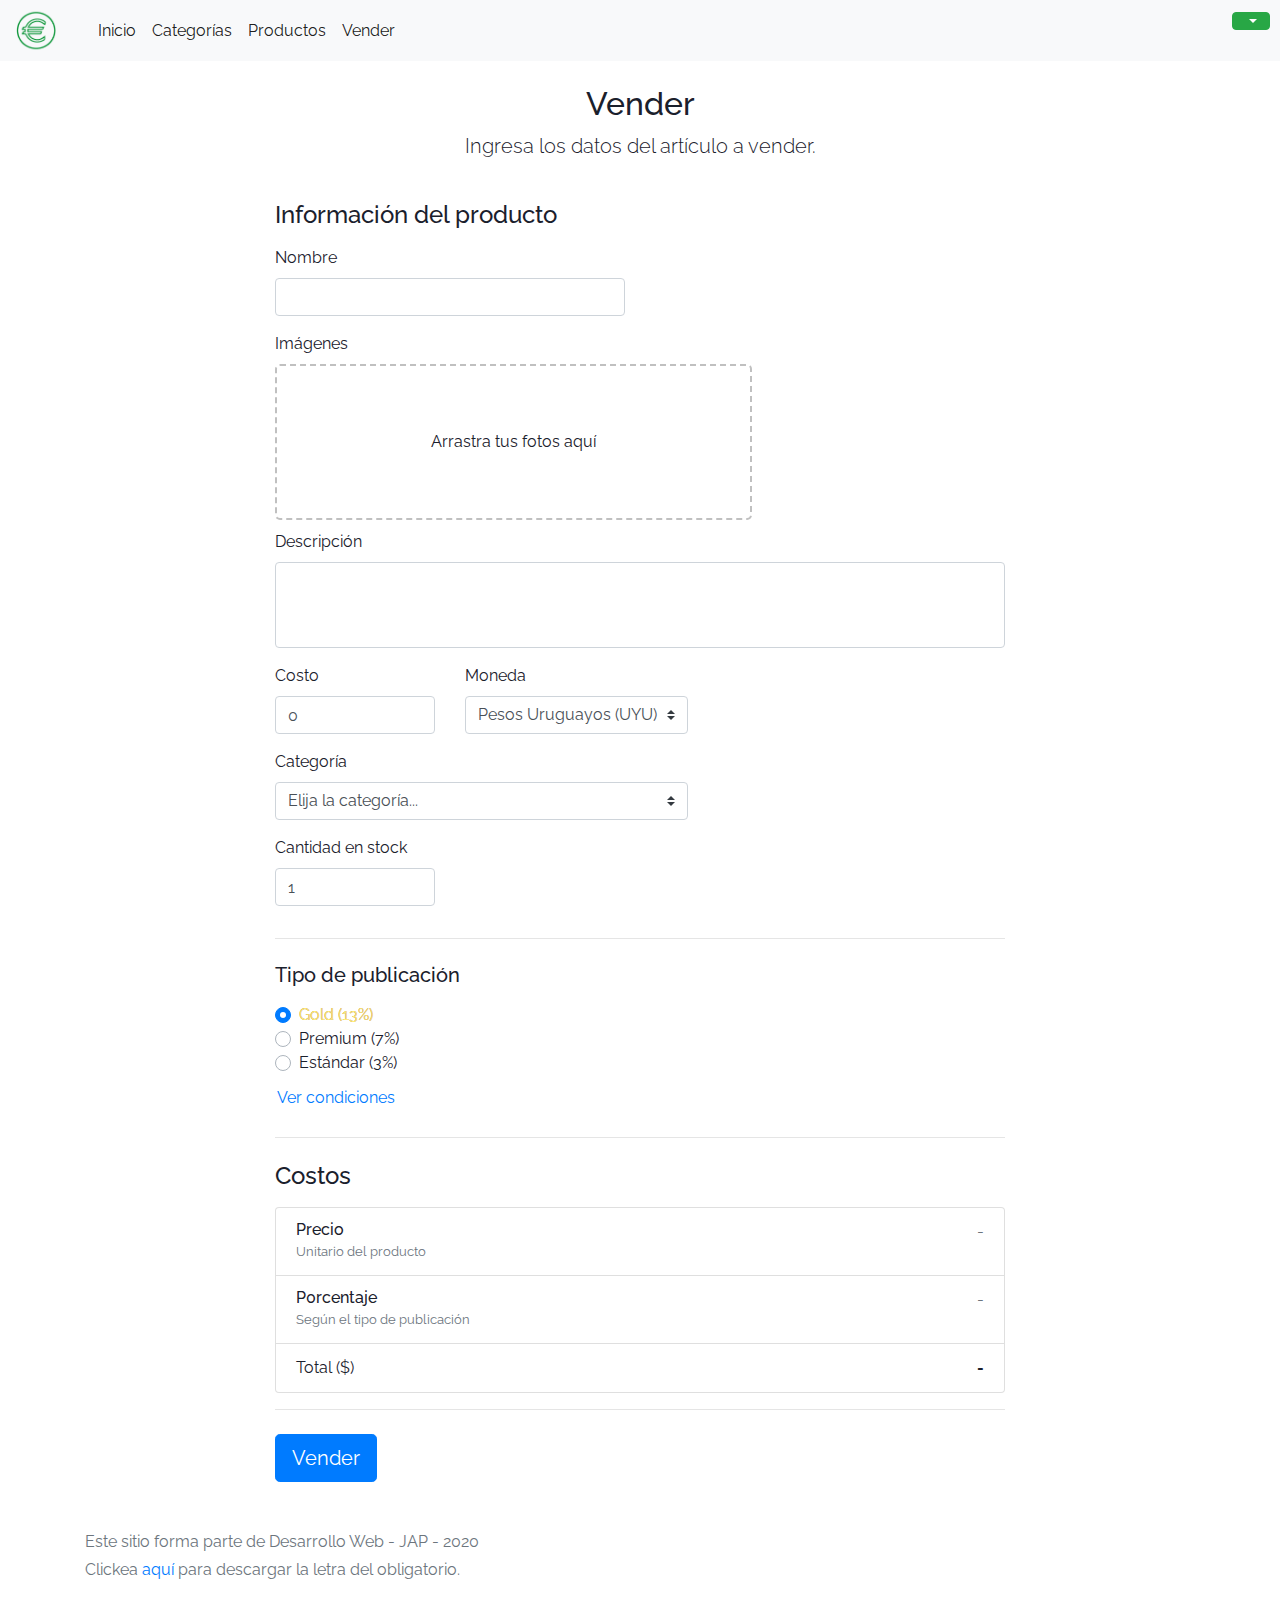
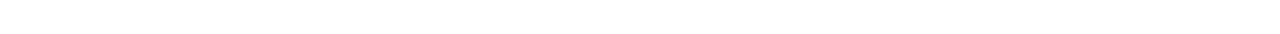
<file: sell.html>
<!DOCTYPE html>
<!-- saved from url=(0049)https://getbootstrap.com/docs/4.3/examples/album/ -->
<html lang="en">

<head>
  <meta http-equiv="Content-Type" content="text/html; charset=UTF-8">
  <meta name="viewport" content="width=device-width, initial-scale=1, shrink-to-fit=no">
  <meta name="description" content="">
  <title>eMercado - Todo lo que busques está aquí</title>

  <link rel="stylesheet" href="https://use.fontawesome.com/releases/v5.15.3/css/all.css" />

  <link href="css/bootstrap.min.css" rel="stylesheet">

  <link href="https://fonts.googleapis.com/css?family=Raleway:300,300i,400,400i,700,700i,900,900i" rel="stylesheet">

  <style>
    .bd-placeholder-img {
      font-size: 1.125rem;
      text-anchor: middle;
      -webkit-user-select: none;
      -moz-user-select: none;
      -ms-user-select: none;
      user-select: none;
    }

    @media (min-width: 768px) {
      .bd-placeholder-img-lg {
        font-size: 3.5rem;
      }
    }
  </style>
  <link href="css/bootstrap.min.css" rel="stylesheet">
  <link href="css/styles.css" rel="stylesheet">
  <link href="css/dropzone.css" rel="stylesheet">
  <meta name="google-signin-client_id"
    content="410889946222-4ae3sq7qct6er2v8v0o3klbad6ljk0n4.apps.googleusercontent.com">
</head>

<body>
  <nav class="navbar navbar-expand-lg navbar-light bg-light">
    <img src="img/logoemercado.png" alt="" class="img-fluid" style="width: 40px;height: 45px;">
    
    <button class="navbar-toggler" style="margin-right: 50%;" type="button" data-toggle="collapse"
      data-target="#navbarNavDropdown" aria-controls="navbarNavDropdown" aria-expanded="false"
      aria-label="Toggle navigation">
      <span class="navbar-toggler-icon"></span>
      
    </button>
    <div class="collapse navbar-collapse" id="navbarNavDropdown">
      <ul
        class="navbar-nav me-auto my-2 my-lg-0 navbar-nav-scroll navbar-nav container justify-content-start text-center"
        style="--bs-scroll-height: 100px;">
        <li class="nav-item">
          <a class="nav-link active" aria-current="page" href="home.html">Inicio</a>
        </li>
        <li class="nav-item">
          <a class="nav-link active" href="categories.html">Categorías</a>
        </li>
        <li class="nav-item">
          <a class="nav-link active" href="products.html">Productos</a>
        </li>
        <li class="nav-item">
          <a class="nav-link active" href="sell.html">Vender</a>
        </li>
      </ul>
    </div>
    <div class="btn-group" style="border-radius: 5px;position: absolute;top: 12px; right: 10px;">
      <button type="button" class="btn btn-success dropdown-toggle centerIcon" data-toggle="dropdown"
        aria-haspopup="true" aria-expanded="false">
        <div id="userImpress"></div>
      </button>

      <!-- MENU DESPLEGABLE DE BOOSTRAP PARA EL USER -->
      <ul class="dropdown-menu dropdown-menu-right">
        <li><a href="my-profile.html" style="color: indigo;"><i class="fas fa-user-alt" style="color: grey;"></i> Perfil</a></li>
        <li>
        </li>
        <li class="nav-item">
         <a class="nav-link active" href="cart.html"><i class="fas fa-shopping-cart" style="font-size: 15px;color: grey;"></i>  Mi carrito</a>
        </li>
        <hr>
        <li><a href="#" onclick="signOut()" style="cursor: pointer;"><i class="fas fa-sign-out-alt" style="color: grey;"></i> Sing Out</a></li>
      </ul>
    </div>
  </nav>
  <!-- Funciones de singout para que no quede la sesion siempre abierta. -->
  <script>
    function signOut() { // no cerrar sesion de google y de user hasta que se apriete singout. 
      var auth2 = gapi.auth2.getAuthInstance();
      let miStorage = window.localStorage;
      miStorage.setItem('nombreUsuario', '');
      auth2.signOut().then(function () {
        window.location.href = "index.html"
      });
    }

    function onLoad() {
      gapi.load('auth2', function () {
        gapi.auth2.init();
      });
    }

  </script>
  <main>
    <div class="container">
      <div class="text-center p-4">
        <h2>Vender</h2>
        <p class="lead">Ingresa los datos del artículo a vender.</p>
      </div>
      <div class="row justify-content-md-center">
        <div class="col-md-8 order-md-1">
          <h4 class="mb-3">Información del producto</h4>
          <form class="needs-validation" id="sell-info">
            <div class="row">
              <div class="col-md-6 mb-3">
                <label for="productName">Nombre</label>
                <input type="text" class="form-control" id="productName" placeholder="" value="">
                <div class="invalid-feedback">
                  Ingresa un nombre
                </div>
              </div>
            </div>
            <div class="row">
              <div class="col-md-8 order-md-1">
                <label for="zip">Imágenes</label>
                <div class="needsclick dz-clickable" id="file-upload">
                  <div class="dz-message needsclick">
                    Arrastra tus fotos aquí<br>
                  </div>
                </div>
              </div>
            </div>
            <div class="row">
              <div class="col-md-12 mb-3">
                <label for="productDescription">Descripción</label>
                <textarea class="form-control" id="productDescription" rows="3"></textarea>
              </div>
            </div>
            <div class="row">
              <div class="col-md-3 mb-3">
                <label for="zip">Costo</label>
                <input type="number" class="form-control" id="productCostInput" placeholder="" required="" value="0"
                  min="0">
                <div class="invalid-feedback">
                  El costo debe ser mayor que 0.
                </div>
              </div>
              <div class="col-md-4 mb-3">
                <label for="state">Moneda</label>
                <select class="custom-select d-block w-100" id="productCurrency" required="">
                  <option selected>Pesos Uruguayos (UYU)</option>
                  <option>Dólares (USD)</option>
                </select>
                <div class="invalid-feedback">
                  Ingresa una categoría válida.
                </div>
              </div>
            </div>
            <div class="row">
              <div class="col-md-7 mb-3">
                <label for="state">Categoría</label>
                <select class="custom-select d-block w-100" id="productCategory">
                  <option value="">Elija la categoría...</option>
                  <option>Autos</option>
                  <option>Juguetes</option>
                  <option>Muebles</option>
                  <option>Herramientas</option>
                  <option>Computadoras</option>
                  <option>Vestimenta</option>
                </select>
                <div class="invalid-feedback">
                  Por favor ingresa una categoría válida.
                </div>
              </div>
            </div>
            <div class="row">
              <div class="col-md-3 mb-3">
                <label for="productCountInput">Cantidad en stock</label>
                <input type="number" class="form-control" id="productCountInput" placeholder="" required="" value="1"
                  min="0">
                <div class="invalid-feedback">
                  La cantidad es requerida.
                </div>
              </div>
            </div>
            <hr class="mb-4">
            <h5 class="mb-3">Tipo de publicación</h5>
            <div class="d-block my-3">
              <div class="custom-control custom-radio">
                <input id="goldradio" name="publicationType" type="radio" class="custom-control-input" checked=""
                  required="">
                <label class="custom-control-label" for="goldradio">Gold (13%)</label>
              </div>
              <div class="custom-control custom-radio">
                <input id="premiumradio" name="publicationType" type="radio" class="custom-control-input" required="">
                <label class="custom-control-label" for="premiumradio">Premium (7%)</label>
              </div>
              <div class="custom-control custom-radio">
                <input id="standardradio" name="publicationType" type="radio" class="custom-control-input" required="">
                <label class="custom-control-label" for="standardradio">Estándar (3%)</label>
              </div>
              <div class="row">
                <button type="button" class="m-1 btn btn-link" data-toggle="modal" data-target="#contidionsModal">Ver
                  condiciones</button>
              </div>
            </div>
            <hr class="mb-4">
            <h4 class="mb-3">Costos</h4>
            <ul class="list-group mb-3">
              <li class="list-group-item d-flex justify-content-between lh-condensed">
                <div>
                  <h6 class="my-0">Precio</h6>
                  <small class="text-muted">Unitario del producto</small>
                </div>
                <span class="text-muted" id="productCostText">-</span>
              </li>
              <li class="list-group-item d-flex justify-content-between lh-condensed">
                <div>
                  <h6 class="my-0">P0rcentaje</h6>
                  <small class="text-muted">Según el tipo de publicación</small>
                </div>
                <span class="text-muted" id="comissionText">-</span>
              </li>
              <li class="list-group-item d-flex justify-content-between">
                <span>Total ($)</span>
                <strong id="totalCostText">-</strong>
              </li>
            </ul>
            <hr class="mb-4">
            <button class="btn btn-primary btn-lg" type="submit">Vender</button>
          </form>
        </div>
      </div>
    </div>
  </main>
  <footer class="text-muted">
    <div class="container">
      <p>Este sitio forma parte de Desarrollo Web - JAP - 2020</p>
      <p>Clickea <a target="_blank" href="Letra.pdf">aquí</a> para descargar la letra del obligatorio.</p>
    </div>
  </footer>
  <div class="alert fade" role="alert" id="alertResult">
    <span id="resultSpan"></span>
    <button type="button" class="close" data-dismiss="alert" aria-label="Close">
      <span aria-hidden="true">&times;</span>
    </button>
  </div>

  <div class="modal fade" tabindex="-1" role="dialog" id="contidionsModal">
    <div class="modal-dialog" role="document">
      <div class="modal-content">
        <div class="modal-header">
          <h5 class="modal-title">Condiciones de publicación</h5>
          <button type="button" class="close" data-dismiss="modal" aria-label="Close">
            <span aria-hidden="true">&times;</span>
          </button>
        </div>
        <div class="modal-body">
          <div class="container">
            <div class="row">
              <h5 class="text-warning">Gold (13%)</h5>
              <p class="muted text-justify">Tu producto se verá de forma promocionada en portada, además de las
                condiciones de Premium y Estándar.</p>
            </div>
            <hr>
            <div class="row">
              <h5 class="text-primary">Stándar (7%)</h5>
              <p class="muted text-justify">Se mostrará el producto en los primeros lugares de resultados de búsqueda,
                así cómo cuando se ingrese a la categoría que pertenezca.</p>
            </div>
            <hr>
            <div class="row">
              <h5 class="text-secondary">Estándar (3%)</h5>
              <p class="muted text-justify">El producto se listará en la categoría correspondiente, así como en los
                resultados de búsquedas que coincidan con las palabras claves en el nombre.</p>
            </div>
          </div>
        </div>
        <div class="modal-footer">
          <button type="button" class="btn btn-primary" data-dismiss="modal">Cerrar</button>
        </div>
      </div>
    </div>
  </div>
  <div id="spinner-wrapper">
    <div class="lds-ring">
      <div></div>
      <div></div>
      <div></div>
      <div></div>
    </div>
  </div>

  <!--JS relacioandos-->
  <script src="js/jquery-3.4.1.min.js"></script>
  <script src="js/bootstrap.bundle.min.js"></script>
  <script src="js/dropzone.js"></script>
  <script src="js/init.js"></script>
  <script src="js/sell.js"></script>
  <script src="js/name.js"></script>

  <!--Api de Google-->
  <script src="https://apis.google.com/js/platform.js?onload=onLoad" async defer></script>
</body>

</html>
</file>
<file: css/stylelyr.css>
@font-face {
    font-family: Raleway;
    src: url(../webfonts/static/Raleway-Medium.ttf);
}

body {
    background-color: #fefffe;
    font-family: Raleway-Medium; 
    margin: 0;
}

.contenedor { /* div del usuario y la contraseña */
    width: 400px;
    padding: 15px;
}

#title { /* titulo */
    color: black;
    font-size: 40px;
    text-align: left;
    display: inline-flex;
    padding: 8px;
}

input[type="text"], /* estilo del email y la contraseña */ 
input[type="password"] {
    font-size: 15px;
    width: 65%;
    padding: 15px;
    border: none;
}

.input-user {
    margin-left: -20px;
}


.button { /*estilo de lo que esta en el ingresar */ 
    width: 30%;
    border: none;
    box-shadow: 0 2px 4px 0 rgb(0 0 0 / 25%);
    color: #757575;
    background-color: #fff;
    cursor: pointer;
    font-size: 14px;
    line-height: 34px;
    transform: translate(70px, -12px);
    font-family:  -apple-system, BlinkMacSystemFont, 'Segoe UI', Roboto, Oxygen, Ubuntu, Cantarell, 'Open Sans', 'Helvetica Neue', sans-serif; 
    transition: all;
}

.g-signin2{
    transform: translate(60px, 23px);
}

.link { /* register */
    text-align: center;
    text-decoration: none;
    color: blue;
    transition: 0.2s;
    cursor: pointer;
}

#boton{
    width: 30px;
    cursor: pointer;
}

@media(min-width:300px) /* le da el tamaño al formulario */
{
    .formulario {
        margin: auto;
        width: 400px;
        margin-top: 6%;
        text-align: center;
        border-color: blue;
    }
}
</file>
<file: css/styles.css>
.jumbotron, .card-body, .container, .site-header{
    font-family: 'Raleway', serif !important;
}

.jumbotron .display-4{
    font-weight: bold;
}

.centerIcon{
  display: flex;
  align-items: center;
}

.jumbotron {
  height: 50vh;
  padding: 5em inherit;
  margin-bottom: 0;
  background-color: #53C0FB;
  background: url('../img/cover_back.png');
  background-size: cover;
  background-position: center;
  background-repeat: no-repeat;
  color: black;
  font-weight: bold;
}

@media (min-width: 768px) {
  .jumbotron {
    padding-top: 6rem;
    padding-bottom: 6rem;
  }
}

.jumbotron p:last-child {
  margin-bottom: 0;
}

.jumbotron-heading {
  font-weight: 300;
}

.jumbotron .container {
  max-width: 40rem;
  background-color: rgba(255, 255, 255, 0.5);
  border-radius: 10px;
  text-shadow: 1px 1px 2px grey;
}

.jumbotron .lead{
  font-size: 38px;
}

footer {
  padding-top: 3rem;
  padding-bottom: 3rem;
}

footer p {
  margin-bottom: .25rem;
}

.site-header a {
  color: white;
  transition: ease-in-out color .15s;
}

.light-text {
  color: white;
}

.site-header .dropdown-menu a {
  color: black;
}

.dropzone{
  border: 2px dashed #0087F7;
  border-radius: 5px;
  background: white;
}

.alert{
  position: fixed;
  top:80px;
  width: 50%;
  left: 50%;
  transform: translate(-50%, 0);
}

.lds-ring {
  display: inline-block;
  position: relative;
  width: 64px;
  height: 64px;
  top:50%;
  left: 50%;
}
.lds-ring div {
  box-sizing: border-box;
  display: block;
  position: absolute;
  width: 51px;
  height: 51px;
  margin: 6px;
  border: 6px solid #fff;
  border-radius: 50%;
  animation: lds-ring 1.2s cubic-bezier(0.5, 0, 0.5, 1) infinite;
  border-color: #fff transparent transparent transparent;
}

.lds-ring div:nth-child(1) {
  animation-delay: -0.45s;
}
.lds-ring div:nth-child(2) {
  animation-delay: -0.3s;
}
.lds-ring div:nth-child(3) {
  animation-delay: -0.15s;
}
@keyframes lds-ring {
  0% {
    transform: rotate(0deg);
  }
  100% {
    transform: rotate(360deg);
  }
}

#spinner-wrapper{
  position: fixed;
  background-color: rgba(0,0,0,0.5);
  width:100%;
  height: 100%;
  top:0;
  left:0;
  z-index: 1021;
  display: none;
}

a.custom-card,
a.custom-card:hover {
  color: inherit;
  text-decoration: inherit;
}

.checked {
  color: orange;
}

.btn-default{
  color: white;
}

.dropdown-menu li a{
  text-decoration: none;
  padding-left: 10px;
  padding-left: 20px;
  
}

#searchbox {
  border-radius: 5px;
  margin-top: 85px;
}

div.noticia {
  width: 50%;
  margin: 20px auto;
  background-color: #449;
  color: #fff;
  padding: 15px;
}

#carouselExampleIndicators {
  float: left;
  margin-right: 15px;
}

.comment-card {
  padding: 0.5rem;
  border: 1px solid #EEE;
  margin: 0
}

.comment-card:hover {
  background-color: #EEE;
}

textarea {
  padding: 0.5rem;
  width: 100%;
  border-radius: 1rem;
  resize: none;
}

textarea:focus {
  outline: 0;
  box-shadow: 0 0 8px greenyellow;
}

/* Init Stars CSS */

.containerstar {
  width: 200px;
  border: 1px #444;
  border-radius: 5px;
  display: flex;
  align-items: center;
  justify-content: center;
  flex-direction: column;
}

.containerstar .star-widget input{
  display: none;
}

.star-widget label {
  font-size: 20px;
  color: #444;
  padding: 5px;
  float: right;
  transition: all 0.2s ease;
}

input:not(checked) ~ label:hover
input:not(checked) ~ label:hover ~ label{
  color: #fd4;
}

input:checked ~ label{
  color: #fe7;
  text-shadow: 0 0 0px #952;
}

input#rate-5:checked ~ label{
  color: green;
}

input#rate-1:checked ~ label {
  color: red;
}
input#rate-2:checked ~ label {
  color: orange;
}
/* Finish Stars */
/*--------------------------------------------------------------------------------------------------------------*/
/* Start My Profile*/
body{
  color: #1a202c;
  text-align: left;
}
.main-body {
  padding: 15px;
}
.card {
  box-shadow: 0 1px 3px 0 rgba(0,0,0,.1), 0 1px 2px 0 rgba(0,0,0,.06);
}
.card {
  position: relative;
  display: flex;
  flex-direction: column;
  min-width: 0;
  word-wrap: break-word;
  background-color: #fff;
  background-clip: border-box;
  border: 0 solid rgba(0,0,0,.125);
  border-radius: .25rem;
}
.card-body {
  flex: 1 1 auto;
  min-height: 1px;
  padding: 1rem;
}
.gutters-sm {
  margin-right: -8px;
  margin-left: -8px;
}
.gutters-sm>.col, .gutters-sm>[class*=col-] {
  padding-right: 8px;
  padding-left: 8px;
}
.mb-3, .my-3 {
  margin-bottom: 1rem!important;
}
.bg-gray-300 {
  background-color: #e2e8f0;
}
.h-100 {
  height: 100%!important;
}
.shadow-none {
  box-shadow: none!important;
}

/* Picture profile */
#file{
  display: none;
}
#img{
  height: 100%;
  width: 100%;
}
#photoDiv {
  height: 200px;
  width: 200px;
  top: 50%;
  left: 50%;
  overflow: hidden;
  border-radius: 50%;
  border: 1px solid green;
}
#uploadBtn{
  height: 40px;
  width: 100%;
  border-radius: 60%;
  bottom: 0;
  transform: translate(0px, -50px);
  text-align: center;
  background: rgba(0,0,0,0.7);
  color: white;
  line-height: 30px;
  font-size: 15px;
  cursor: pointer;
}

/* Finish my Profile*/
/*-------------------------------------------------------------------------------------------------------------*/
</file>
<file: css/dropzone.css>
/*
 * The MIT License
 * Copyright (c) 2012 Matias Meno <m@tias.me>
 */
.dropzone, .dropzone * {
  box-sizing: border-box; }

.dropzone {
  position: relative; }
  .dropzone .dz-preview {
    position: relative;
    display: inline-block;
    width: 120px;
    margin: 0.5em; }
    .dropzone .dz-preview .dz-progress {
      display: block;
      height: 15px;
      border: 1px solid #aaa; }
      .dropzone .dz-preview .dz-progress .dz-upload {
        display: block;
        height: 100%;
        width: 0;
        background: green; }
    .dropzone .dz-preview .dz-error-message {
      color: red;
      display: none; }
    .dropzone .dz-preview.dz-error .dz-error-message, .dropzone .dz-preview.dz-error .dz-error-mark {
      display: block; }
    .dropzone .dz-preview.dz-success .dz-success-mark {
      display: block; }
    .dropzone .dz-preview .dz-error-mark, .dropzone .dz-preview .dz-success-mark {
      position: absolute;
      display: none;
      left: 30px;
      top: 30px;
      width: 54px;
      height: 58px;
      left: 50%;
      margin-left: -27px; }

@-webkit-keyframes passing-through {
  0% {
    opacity: 0;
    -webkit-transform: translateY(40px);
    -moz-transform: translateY(40px);
    -ms-transform: translateY(40px);
    -o-transform: translateY(40px);
    transform: translateY(40px); }
  30%, 70% {
    opacity: 1;
    -webkit-transform: translateY(0px);
    -moz-transform: translateY(0px);
    -ms-transform: translateY(0px);
    -o-transform: translateY(0px);
    transform: translateY(0px); }
  100% {
    opacity: 0;
    -webkit-transform: translateY(-40px);
    -moz-transform: translateY(-40px);
    -ms-transform: translateY(-40px);
    -o-transform: translateY(-40px);
    transform: translateY(-40px); } }
@-moz-keyframes passing-through {
  0% {
    opacity: 0;
    -webkit-transform: translateY(40px);
    -moz-transform: translateY(40px);
    -ms-transform: translateY(40px);
    -o-transform: translateY(40px);
    transform: translateY(40px); }
  30%, 70% {
    opacity: 1;
    -webkit-transform: translateY(0px);
    -moz-transform: translateY(0px);
    -ms-transform: translateY(0px);
    -o-transform: translateY(0px);
    transform: translateY(0px); }
  100% {
    opacity: 0;
    -webkit-transform: translateY(-40px);
    -moz-transform: translateY(-40px);
    -ms-transform: translateY(-40px);
    -o-transform: translateY(-40px);
    transform: translateY(-40px); } }
@keyframes passing-through {
  0% {
    opacity: 0;
    -webkit-transform: translateY(40px);
    -moz-transform: translateY(40px);
    -ms-transform: translateY(40px);
    -o-transform: translateY(40px);
    transform: translateY(40px); }
  30%, 70% {
    opacity: 1;
    -webkit-transform: translateY(0px);
    -moz-transform: translateY(0px);
    -ms-transform: translateY(0px);
    -o-transform: translateY(0px);
    transform: translateY(0px); }
  100% {
    opacity: 0;
    -webkit-transform: translateY(-40px);
    -moz-transform: translateY(-40px);
    -ms-transform: translateY(-40px);
    -o-transform: translateY(-40px);
    transform: translateY(-40px); } }
@-webkit-keyframes slide-in {
  0% {
    opacity: 0;
    -webkit-transform: translateY(40px);
    -moz-transform: translateY(40px);
    -ms-transform: translateY(40px);
    -o-transform: translateY(40px);
    transform: translateY(40px); }
  30% {
    opacity: 1;
    -webkit-transform: translateY(0px);
    -moz-transform: translateY(0px);
    -ms-transform: translateY(0px);
    -o-transform: translateY(0px);
    transform: translateY(0px); } }
@-moz-keyframes slide-in {
  0% {
    opacity: 0;
    -webkit-transform: translateY(40px);
    -moz-transform: translateY(40px);
    -ms-transform: translateY(40px);
    -o-transform: translateY(40px);
    transform: translateY(40px); }
  30% {
    opacity: 1;
    -webkit-transform: translateY(0px);
    -moz-transform: translateY(0px);
    -ms-transform: translateY(0px);
    -o-transform: translateY(0px);
    transform: translateY(0px); } }
@keyframes slide-in {
  0% {
    opacity: 0;
    -webkit-transform: translateY(40px);
    -moz-transform: translateY(40px);
    -ms-transform: translateY(40px);
    -o-transform: translateY(40px);
    transform: translateY(40px); }
  30% {
    opacity: 1;
    -webkit-transform: translateY(0px);
    -moz-transform: translateY(0px);
    -ms-transform: translateY(0px);
    -o-transform: translateY(0px);
    transform: translateY(0px); } }
@-webkit-keyframes pulse {
  0% {
    -webkit-transform: scale(1);
    -moz-transform: scale(1);
    -ms-transform: scale(1);
    -o-transform: scale(1);
    transform: scale(1); }
  10% {
    -webkit-transform: scale(1.1);
    -moz-transform: scale(1.1);
    -ms-transform: scale(1.1);
    -o-transform: scale(1.1);
    transform: scale(1.1); }
  20% {
    -webkit-transform: scale(1);
    -moz-transform: scale(1);
    -ms-transform: scale(1);
    -o-transform: scale(1);
    transform: scale(1); } }
@-moz-keyframes pulse {
  0% {
    -webkit-transform: scale(1);
    -moz-transform: scale(1);
    -ms-transform: scale(1);
    -o-transform: scale(1);
    transform: scale(1); }
  10% {
    -webkit-transform: scale(1.1);
    -moz-transform: scale(1.1);
    -ms-transform: scale(1.1);
    -o-transform: scale(1.1);
    transform: scale(1.1); }
  20% {
    -webkit-transform: scale(1);
    -moz-transform: scale(1);
    -ms-transform: scale(1);
    -o-transform: scale(1);
    transform: scale(1); } }
@keyframes pulse {
  0% {
    -webkit-transform: scale(1);
    -moz-transform: scale(1);
    -ms-transform: scale(1);
    -o-transform: scale(1);
    transform: scale(1); }
  10% {
    -webkit-transform: scale(1.1);
    -moz-transform: scale(1.1);
    -ms-transform: scale(1.1);
    -o-transform: scale(1.1);
    transform: scale(1.1); }
  20% {
    -webkit-transform: scale(1);
    -moz-transform: scale(1);
    -ms-transform: scale(1);
    -o-transform: scale(1);
    transform: scale(1); } }
#file-upload, #file-upload * {
  box-sizing: border-box; }

#file-upload {
  min-height: 150px;
  border: 2px dashed silver;
  border-radius: 5px;
  background: white;
margin-bottom: 10px;}
  #file-upload.dz-clickable {
    cursor: pointer; }
    #file-upload.dz-clickable * {
      cursor: default; }
    #file-upload.dz-clickable .dz-message, #file-upload.dz-clickable .dz-message * {
      cursor: pointer; }
  #file-upload.dz-started .dz-message {
    display: none; }
  #file-upload.dz-drag-hover {
    border-style: solid; }
    #file-upload.dz-drag-hover .dz-message {
      opacity: 0.5; }
  #file-upload .dz-message {
    text-align: center;
    margin: 4em 0; }
  #file-upload .dz-preview {
    position: relative;
    display: inline-block;
    vertical-align: top;
    margin: 16px;
    min-height: 100px; }
    #file-upload .dz-preview:hover {
      z-index: 1000; }
      #file-upload .dz-preview:hover .dz-details {
        opacity: 1; }
    #file-upload .dz-preview.dz-file-preview .dz-image {
      border-radius: 20px;
      background: #999;
      background: linear-gradient(to bottom, #eee, #ddd); }
    #file-upload .dz-preview.dz-file-preview .dz-details {
      opacity: 1; }
    #file-upload .dz-preview.dz-image-preview {
      background: white; }
      #file-upload .dz-preview.dz-image-preview .dz-details {
        -webkit-transition: opacity 0.2s linear;
        -moz-transition: opacity 0.2s linear;
        -ms-transition: opacity 0.2s linear;
        -o-transition: opacity 0.2s linear;
        transition: opacity 0.2s linear; }
    #file-upload .dz-preview .dz-remove {
      font-size: 14px;
      text-align: center;
      display: block;
      cursor: pointer;
      border: none; }
      #file-upload .dz-preview .dz-remove:hover {
        text-decoration: underline; }
    #file-upload .dz-preview:hover .dz-details {
      opacity: 1; }
    #file-upload .dz-preview .dz-details {
      z-index: 20;
      position: absolute;
      top: 0;
      left: 0;
      opacity: 0;
      font-size: 13px;
      min-width: 100%;
      max-width: 100%;
      padding: 2em 1em;
      text-align: center;
      color: rgba(0, 0, 0, 0.9);
      line-height: 150%; }
      #file-upload .dz-preview .dz-details .dz-size {
        margin-bottom: 1em;
        font-size: 16px; }
      #file-upload .dz-preview .dz-details .dz-filename {
        white-space: nowrap; }
        #file-upload .dz-preview .dz-details .dz-filename:hover span {
          border: 1px solid rgba(200, 200, 200, 0.8);
          background-color: rgba(255, 255, 255, 0.8); }
        #file-upload .dz-preview .dz-details .dz-filename:not(:hover) {
          overflow: hidden;
          text-overflow: ellipsis; }
          #file-upload .dz-preview .dz-details .dz-filename:not(:hover) span {
            border: 1px solid transparent; }
      #file-upload .dz-preview .dz-details .dz-filename span, #file-upload .dz-preview .dz-details .dz-size span {
        background-color: rgba(255, 255, 255, 0.4);
        padding: 0 0.4em;
        border-radius: 3px; }
    #file-upload .dz-preview:hover .dz-image img {
      -webkit-transform: scale(1.05, 1.05);
      -moz-transform: scale(1.05, 1.05);
      -ms-transform: scale(1.05, 1.05);
      -o-transform: scale(1.05, 1.05);
      transform: scale(1.05, 1.05);
      -webkit-filter: blur(8px);
      filter: blur(8px); }
    #file-upload .dz-preview .dz-image {
      border-radius: 20px;
      overflow: hidden;
      width: 120px;
      height: 120px;
      position: relative;
      display: block;
      z-index: 10; }
      #file-upload .dz-preview .dz-image img {
        display: block; }
    #file-upload .dz-preview.dz-success .dz-success-mark {
      -webkit-animation: passing-through 3s cubic-bezier(0.77, 0, 0.175, 1);
      -moz-animation: passing-through 3s cubic-bezier(0.77, 0, 0.175, 1);
      -ms-animation: passing-through 3s cubic-bezier(0.77, 0, 0.175, 1);
      -o-animation: passing-through 3s cubic-bezier(0.77, 0, 0.175, 1);
      animation: passing-through 3s cubic-bezier(0.77, 0, 0.175, 1); }
    #file-upload .dz-preview.dz-error .dz-error-mark {
      opacity: 1;
      -webkit-animation: slide-in 3s cubic-bezier(0.77, 0, 0.175, 1);
      -moz-animation: slide-in 3s cubic-bezier(0.77, 0, 0.175, 1);
      -ms-animation: slide-in 3s cubic-bezier(0.77, 0, 0.175, 1);
      -o-animation: slide-in 3s cubic-bezier(0.77, 0, 0.175, 1);
      animation: slide-in 3s cubic-bezier(0.77, 0, 0.175, 1); }
    #file-upload .dz-preview .dz-success-mark, #file-upload .dz-preview .dz-error-mark {
      pointer-events: none;
      opacity: 0;
      z-index: 500;
      position: absolute;
      display: block;
      top: 50%;
      left: 50%;
      margin-left: -27px;
      margin-top: -27px; }
      #file-upload .dz-preview .dz-success-mark svg, #file-upload .dz-preview .dz-error-mark svg {
        display: block;
        width: 54px;
        height: 54px; }
    #file-upload .dz-preview.dz-processing .dz-progress {
      opacity: 1;
      -webkit-transition: all 0.2s linear;
      -moz-transition: all 0.2s linear;
      -ms-transition: all 0.2s linear;
      -o-transition: all 0.2s linear;
      transition: all 0.2s linear; }
    #file-upload .dz-preview.dz-complete .dz-progress {
      opacity: 0;
      -webkit-transition: opacity 0.4s ease-in;
      -moz-transition: opacity 0.4s ease-in;
      -ms-transition: opacity 0.4s ease-in;
      -o-transition: opacity 0.4s ease-in;
      transition: opacity 0.4s ease-in; }
    #file-upload .dz-preview:not(.dz-processing) .dz-progress {
      -webkit-animation: pulse 6s ease infinite;
      -moz-animation: pulse 6s ease infinite;
      -ms-animation: pulse 6s ease infinite;
      -o-animation: pulse 6s ease infinite;
      animation: pulse 6s ease infinite; }
    #file-upload .dz-preview .dz-progress {
      opacity: 1;
      z-index: 1000;
      pointer-events: none;
      position: absolute;
      height: 16px;
      left: 50%;
      top: 50%;
      margin-top: -8px;
      width: 80px;
      margin-left: -40px;
      background: rgba(255, 255, 255, 0.9);
      -webkit-transform: scale(1);
      border-radius: 8px;
      overflow: hidden; }
      #file-upload .dz-preview .dz-progress .dz-upload {
        background: #333;
        background: linear-gradient(to bottom, #666, #444);
        position: absolute;
        top: 0;
        left: 0;
        bottom: 0;
        width: 0;
        -webkit-transition: width 300ms ease-in-out;
        -moz-transition: width 300ms ease-in-out;
        -ms-transition: width 300ms ease-in-out;
        -o-transition: width 300ms ease-in-out;
        transition: width 300ms ease-in-out; }
    #file-upload .dz-preview.dz-error .dz-error-message {
      display: block; }
    #file-upload .dz-preview.dz-error:hover .dz-error-message {
      opacity: 1;
      pointer-events: auto; }
    #file-upload .dz-preview .dz-error-message {
      pointer-events: none;
      z-index: 1000;
      position: absolute;
      display: block;
      display: none;
      opacity: 0;
      -webkit-transition: opacity 0.3s ease;
      -moz-transition: opacity 0.3s ease;
      -ms-transition: opacity 0.3s ease;
      -o-transition: opacity 0.3s ease;
      transition: opacity 0.3s ease;
      border-radius: 8px;
      font-size: 13px;
      top: 130px;
      left: -10px;
      width: 140px;
      background: #be2626;
      background: linear-gradient(to bottom, #be2626, #a92222);
      padding: 0.5em 1.2em;
      color: white; }
      #file-upload .dz-preview .dz-error-message:after {
        content: '';
        position: absolute;
        top: -6px;
        left: 64px;
        width: 0;
        height: 0;
        border-left: 6px solid transparent;
        border-right: 6px solid transparent;
        border-bottom: 6px solid #be2626; }

#file-upload .dz-preview.dz-error .dz-error-message, #file-upload .dz-preview.dz-error .dz-error-mark{
  display: none;
}
</file>
